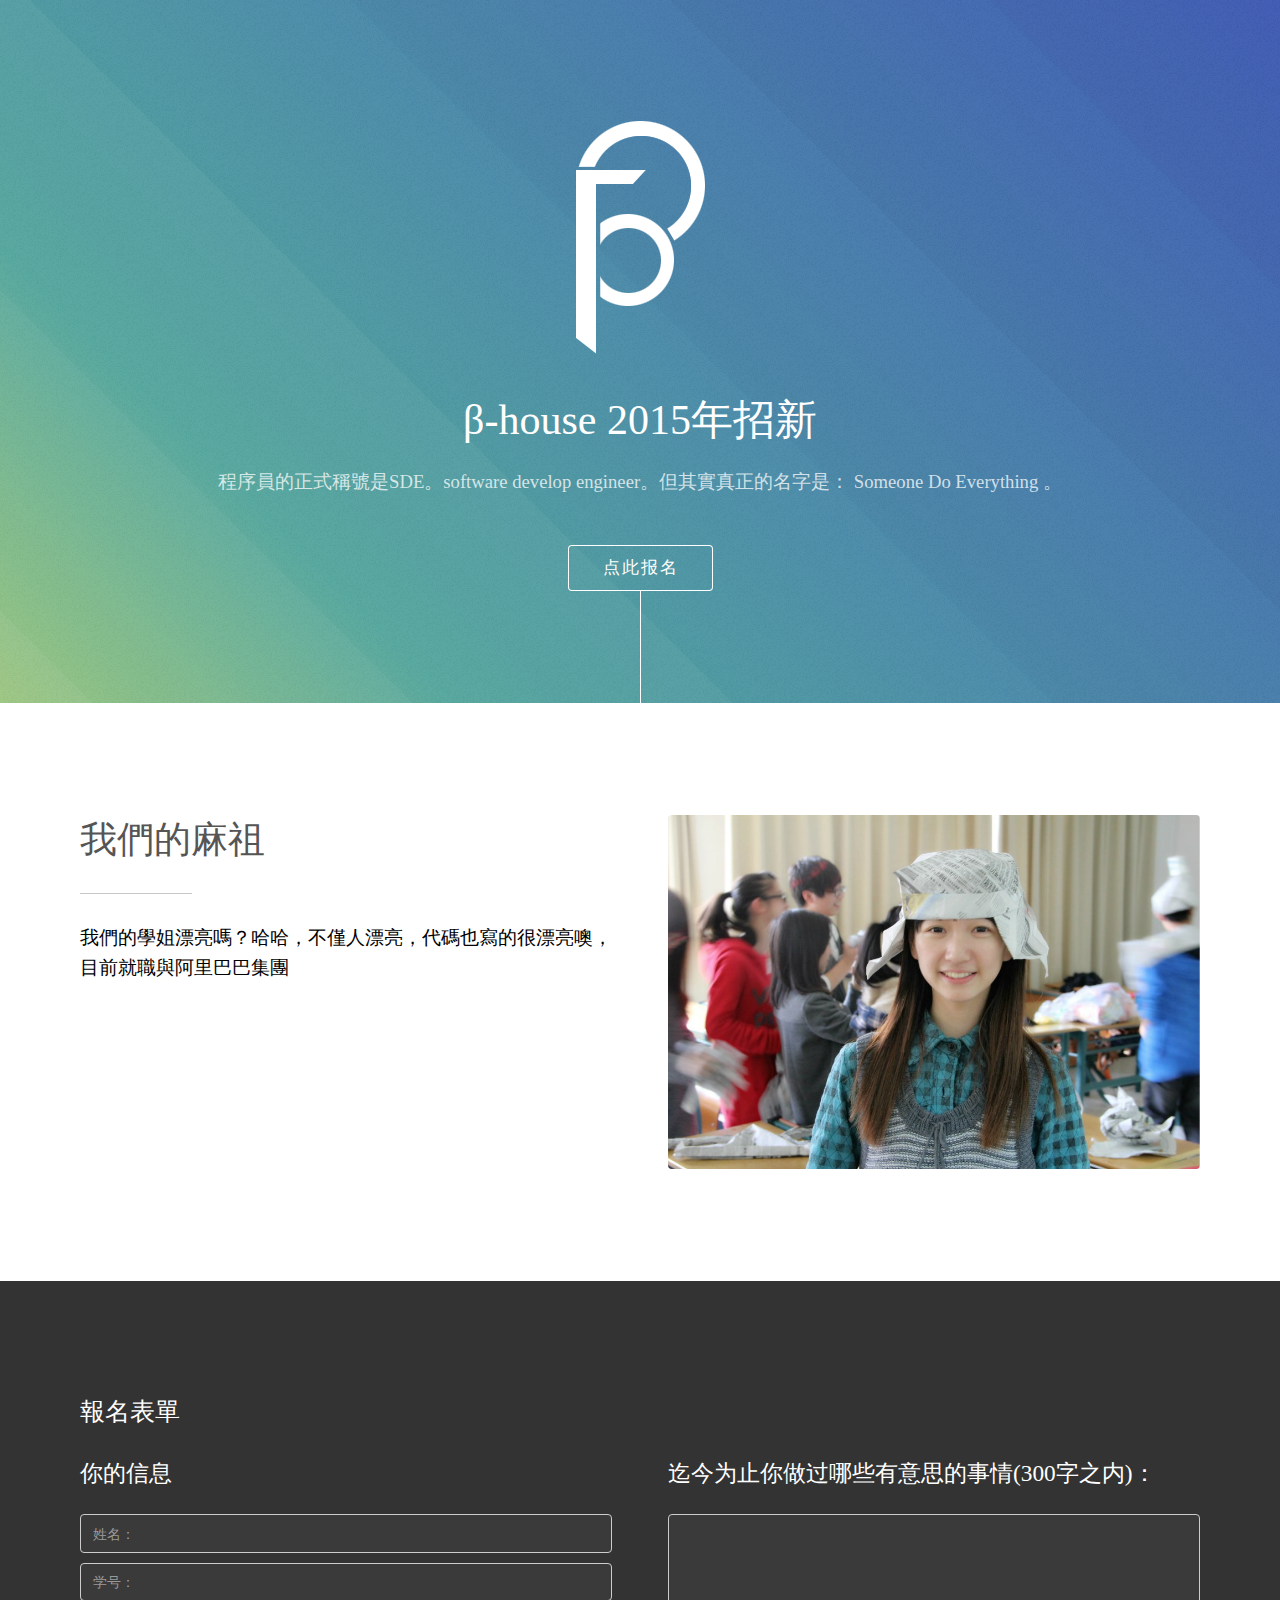
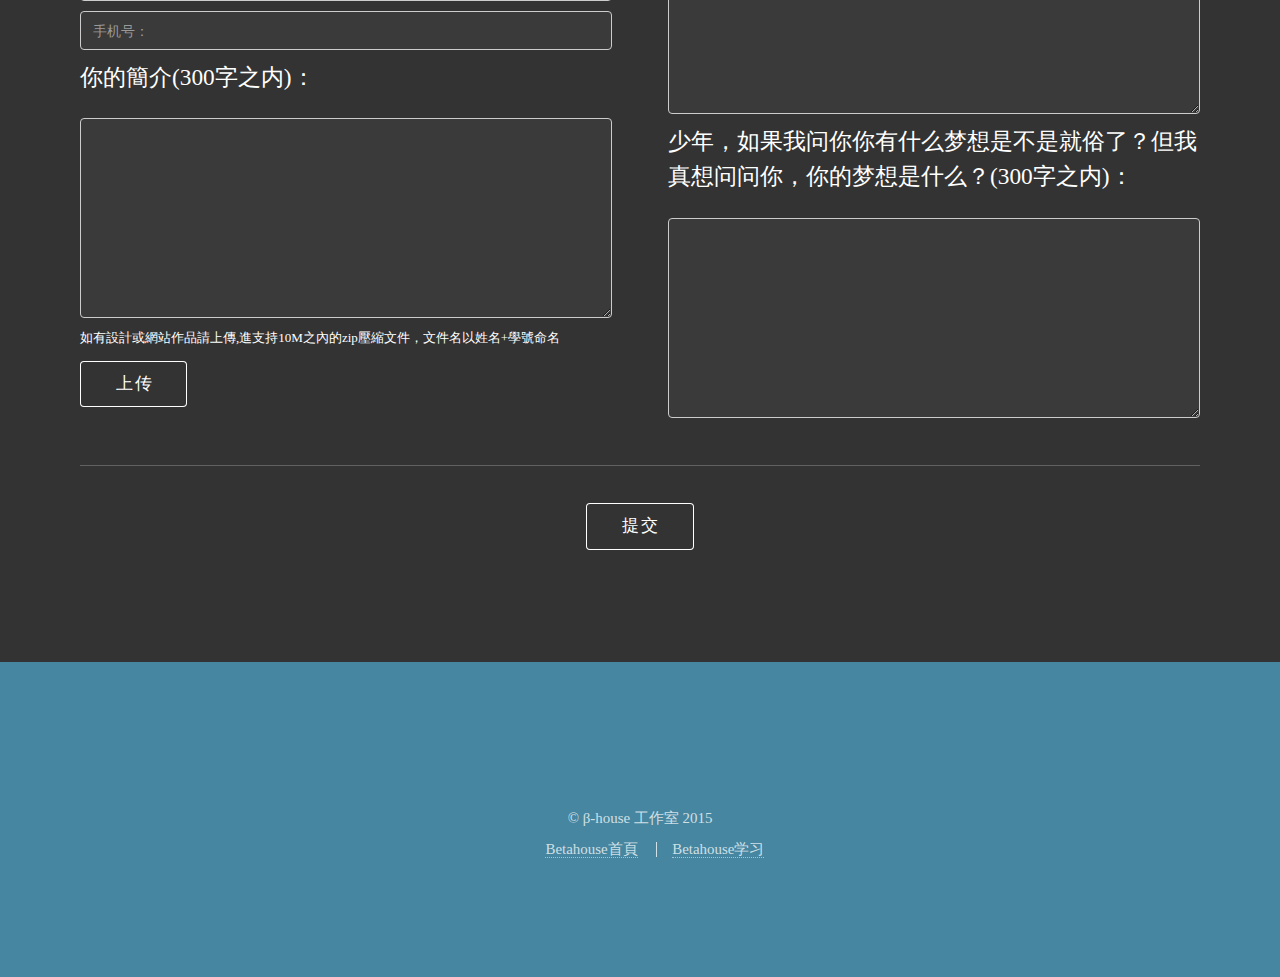
<file: index.html>
<!DOCTYPE HTML>

<html>
	<head>
		<title>β-house工作室2015招新</title>
		<meta http-equiv="content-type" content="text/html; charset=utf-8" />
		<meta name="description" content="" />
		<meta name="keywords" content="" />
		<noscript>
			<link rel="stylesheet" href="css/skel.css" />
			<link rel="stylesheet" href="css/style.css" />
			<link rel="stylesheet" href="css/style-xlarge.css" />
		</noscript>
		<!--[if lte IE 8]><script src="css/ie/html5shiv.js"></script><![endif]-->
		<script src="js/jquery.min.js"></script>
		<script src="js/jquery.scrolly.min.js"></script>
		<script src="js/skel.min.js"></script>
		<script src="js/init.js"></script>
		<script src="js/check.js"></script>
		<style type="text/css">
			.notice{
				margin-left: 97px;
				color: red;
				font-size: 13px;
				display: none;
			}
		</style>
	  <script>
	  	window.onload = function(){
	  		 var theForm = document.getElementById('theForm');
				 // console.log(theForm);
				 var submitBtn = document.getElementById('submit-btn');
				 theForm.onsubmit= function(e){
					 if(!check(this)){
					 	//  有錯誤  不提交表格
					 	 e.preventDefault();
					 }else{
					 	//e.preventDefault();
					 	console.log('hello');
					 }
				 }

				 var pic = document.getElementById('pic');
				 var oImg = pic.getElementsByTagName('span')[0].getElementsByTagName('img')[0];
				 var intro = document.getElementById('intro');
				 var oTitle = intro.getElementsByTagName('header')[0].getElementsByTagName('h2')[0];
				 var oContent = intro.getElementsByTagName('p')[0];
				 var imgs = [
				 						  {imgSrc:'1.jpg',title:'我們的麻祖',content:'我們的學姐漂亮嗎？哈哈，不僅人漂亮，代碼也寫的很漂亮噢，目前就職與阿里巴巴集團'},
				 						  {imgSrc:'2.jpg',title:'我們的學長',content:'一眼望去，照片的里的好多人已經離開工作室，踏上了社會，他們在這裏留下過最美好的記憶。'},
				 						  {imgSrc:'3.jpg',title:'我們的活動',content:'真的笑，笑出聲，在工作室的每一天都是充實並且開心的，因爲和一羣有趣的人共事，本身就是一件可遇不可求的事情'},
				 						  {imgSrc:'4.jpg',title:'我們的大帝',content:'大帝外號的由來，當然是他的鼎鼎大名——李毅，大帝愛好攝影，文藝青年，曾就職網易，目前正在百度做一只程序員。'},
				 						  {imgSrc:'5.jpg',title:'我們的理想',content:'曾經年少，我們自命不凡，世界的規則都得由我們來敘寫，而如今，可謂十年飲冰，難涼熱血，只是，我們更加認定，只有改變好自己，才能改良這個世界。'},
				 						  {imgSrc:'6.jpg',title:'我們的力哥',content:'力哥是工作室元老級的人物，beta正是從他們手上開始奠基，慢慢發展，才有了我們現在這樣的一個自由，開放的互聯網愛好者的家'},
				 						  {imgSrc:'7.jpg',title:'我們的老高',content:'記得也是在參加beta招新的時候，老高說過一句話：搞互联网的人为什么会被觉得苦逼，因为他们是开拓者，革新者，开拓者永远是辛苦的，然而，他們也幸運的走在了時代最前沿的道路上。'},
				 						  {imgSrc:'8.jpg',title:'我們的夏大大',content:'夏大大有一個很好聽的名字，夏之韻，不知爲何要叫大大，大大很熱心，每週至少都會來和你聊一次天，有時候是微信，有時候是短信。是的，騷年，你又要交週報了。哈哈，夏大大辛苦了。'},
				 						  {imgSrc:'9.jpg',title:'我們的永鑫大人',content:'工作室有一本書《黑客與畫家》，正是這本書里，我一句話真實的寫照了我們的永鑫:讨人喜欢也是一项需要花费大量时间专心研究才能掌握的技能，并非不能拥有，而是对于IT男来说有别的技能更有意义。'},
				 						  {imgSrc:'10.jpg',title:'我們的陳茜',content:'很樂觀的一個人，整一天的狀態總是嘻嘻哈哈，共事很好玩，總有趣的事情發生，是個很靠譜設計師。哈哈。'},
				 						  {imgSrc:'11.jpg',title:'我們的面試',content:'時間真快，曾經坐在電腦前，參加終極面試的我，現在工作室的一年收穫了很多，那時和我分到一組的阿苗童鞋也向朝着理想進了一大步。'},
				 						  {imgSrc:'12.jpg',title:'我們的阿苗',content:'工作室最近的一個好消息就是，我們的苗苗也通過了阿里巴巴的面試，去年暑假一起在工作室打地鋪的日子，現在想來甚是有趣。'},
				 						  {imgSrc:'13.jpg',title:'我們的杰哥',content:'堅信php是世界上最好的語言的一個有故事的男人，對工作室的成員極爲熱心，工作之餘專程來學校給我們講解php課程。遊戲愛好者，哈哈。'},
				 						  {imgSrc:'14.jpg',title:'我們的小灰灰和大三空降的许骏宇',content:'小灰灰的人生哲理繼承了unix的設計哲學，很簡潔，很深刻，開心就好。  我们也许无法改变别人的风格  但自己的风格不应因别人的风格而变得面目全非，不是嗎？單線程就一定比多線程不如嗎？不見得的'},
				 						  {imgSrc:'15.jpg',title:'我們的betahouse',content:'這張照片大概的工作室成員最齊全的一張了，從工作室創立初，已經有四屆的學長學姐，在這這個大家庭里，一起合作，一起學習，爲更大的成長積蓄着青春能量。And now it\'s your turn.'}
				 					  ];
				 var timer = null;
				 var i = 0;
				 var  aplTimer = null;
				 var iSpeed = 50;
				 oImg.src = 'images/'+imgs[i].imgSrc;
			 	 oTitle.textContent = imgs[i].title;
			 	 oContent.textContent = imgs[i].content;
			 	 i++;
				 timer = setInterval(function(){
				 	// console.log(i);
			 		oImg.src = 'images/'+imgs[i].imgSrc;
			 		oTitle.textContent = imgs[i].title;
			 		oContent.textContent = imgs[i].content;

			 		aplTimer = setInterval(function(){
			 			oImg.style.opacity = (iSpeed++)/100;
					 		if(iSpeed >= 100){
					 			clearInterval(aplTimer);
					 			iSpeed = 50;
					 			++i;
						 		if(i >= imgs.length){
						 			i = 0;
						 		}
					 		}
			 		},30);

				 },10000);
	  	}
	  </script>
		<!--[if lte IE 9]><link rel="stylesheet" href="css/ie/v9.css" /><![endif]-->
		<!--[if lte IE 8]><link rel="stylesheet" href="css/ie/v8.css" /><![endif]-->
	</head>
	<body>

		<!-- Header -->
			<section id="header">
				<div class="inner">
					<span class="icon major"><img src="images/123.png"></span>
					<h1> <strong>β-house 2015年招新</strong><br />
					</h1>
					<p>程序員的正式稱號是SDE。software develop engineer。但其實真正的名字是： Someone Do Everything 。</p>
					<ul class="actions">
						<li><a href="#two" class="button scrolly">点此报名</a></li>
					</ul>
				</div>
			</section>

		<!-- One -->
			<section id="one" class="main style1">
				<div class="container">
					<div class="row 150%">
						<div id="intro" class="6u 12u$(medium)">
							<header class="major">
								<h2></h2>
							</header>
							<p>

							</p>

						</div>
						<div id="pic" class="6u$ 12u$(medium) important(medium)">
							<span class="image fit">
								<img src="" alt="">
							</span>
						</div>
						<!-- <audio id="audio" controls="controls" loop="loop">
							<source src="audio/我们.mp3" type="audio/mpeg">
							你的瀏覽器不支持audio,請下載新版本的瀏覽器,讓我攜手努力早日進入高速瀏覽器時代。
						</audio> -->
						<!-- <div id="lyc">

						</div> -->
					</div>
				</div>
			</section>

		<!-- Two -->
			<section id="two" class="main style2">
				<form id="theForm" method="post" action="submit.php" enctype="multipart/form-data">
				<div class="container">
					<h3 style="">報名表單</h3>
					<div class="row 150%">
							<div class="6u 12u$(medium)">
								<h4>你的信息</h4>
								<div class="form-group">
									<input type="text" name="name" class="form-control" placeholder="姓名：" required >
									<span class="notice" ><span>姓名请输入2到4个汉字</span></span>

								</div>
								<div class="form-group">
									<input type="text" name="number" class="form-control" placeholder="学号：" required  >
									<span class="notice">请输入正确的学号</span>
								</div>
								<div class="form-group">
									<input type="text" name="phone" class="form-control" placeholder="手机号：" required  >
									<span class="notice">请输入正确的手机号或短号</span>
								</div>
								<div class="form-group">
									<h4>你的簡介(300字之内)：</h4>
									<textarea type="text" name="intro" class="form-control" style="height:200px"  required></textarea>
									<span class="notice">请填写个人简介且不超过300个字符</span>
								</div>
								<div class='form-group'>
									<h6>
										如有設計或網站作品請上傳,進支持10M之內的zip壓縮文件，文件名以姓名+學號命名
									</h6>							
									<input id='upload' type="file" name="work" style="display:none">
									<button id="upload-btn">上传</button>
									<div id="filename"></div>
								</div>

							</div>
							<div class="6u$ 12u$(medium)">
								<div class="form-group">
									<h4>迄今为止你做过哪些有意思的事情(300字之内)：</h4>
									<textarea type="text" class="form-control" style="height:200px" name="ques1"  required></textarea>
									<span class="notice">请填写题目一且不超过300个字符</span>
								</div>
								<div class="form-group">
									<h4>少年，如果我问你你有什么梦想是不是就俗了？但我真想问问你，你的梦想是什么？(300字之内)：</h4>
									<textarea type="text" class="form-control" style="height:200px" name="ques2"  required></textarea>
									<span class="notice">请填写题目二且不超过300个字符</span>
								</div>
							</div>

					</div>

					<hr>
					<div style="text-align:center;margin-top:20px;">
						<button id="submit-btn" type="submit">提交</button>
					</div>
				</div>
				</form>

			</section>
		<!-- Footer -->
			<section id="footer">

				<ul class="copyright">
					<li>&copy;    β-house  工作室  2015</li>
					<br>
					<li style="border-left:none"><a href="http://betahouse.us" target="_blank">Betahouse首頁</a></li>
					<li> <a href="http://study.betahouse.us" target="_blank">Betahouse学习</a></li>
				</ul>
			</section>
	</body>
</html>
</file>
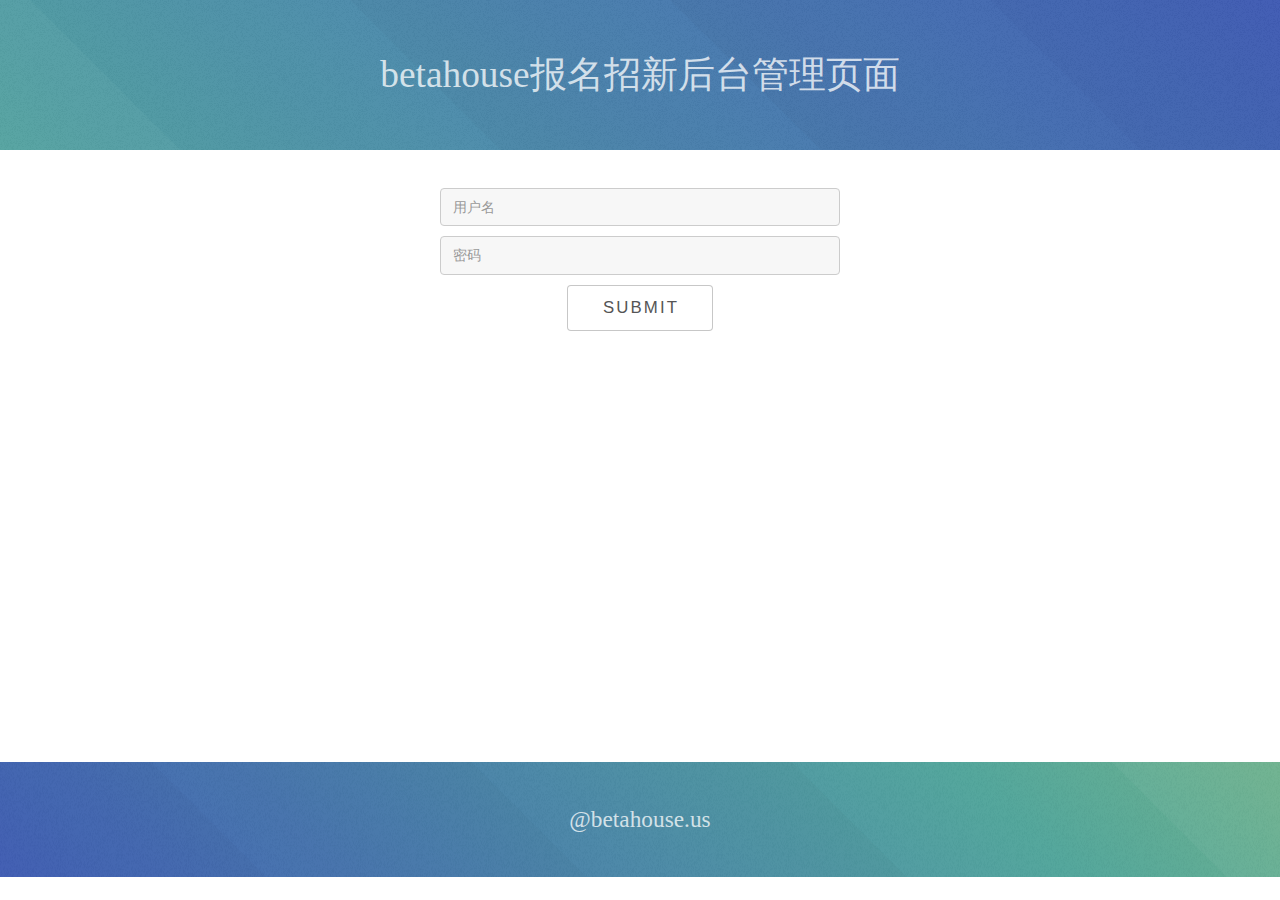
<file: admin/index.html>
<!DOCTYPE HTML>

<html>
	<head>
		<title>β-house工作室2015招新</title>
		<meta http-equiv="content-type" content="text/html; charset=utf-8" />
		<meta name="description" content="" />
		<meta name="keywords" content="" />
		<noscript>
			<link rel="stylesheet" href="css/skel.css" />
			<link rel="stylesheet" href="css/style.css" />
			<link rel="stylesheet" href="css/style-xlarge.css" />
		</noscript>
		<!--[if lte IE 8]><script src="css/ie/html5shiv.js"></script><![endif]-->
		<script src="../js/jquery.min.js"></script>
		<script src="../js/jquery.scrolly.min.js"></script>
		<script src="../js/skel.min.js"></script>
		<script src="../js/init.js"></script>
		<script src="../js/check.js"></script>
		<style type="text/css">
			#header{
				padding: 50px 0;
			}
			#footer{
				padding: 40px 0;
				position: fixed;
				bottom: 0;
				z-index: 10000;
				width: 100%;
			}
			#formdiv{
				max-width: 400px;
				margin: 0 auto;
			}
		</style>
	</head>
	<body>
		<h2 id="header" class="align-center">betahouse报名招新后台管理页面</h2>

		<form action="./select.php" method="post">
			<div id="formdiv">
				<div class="form-group">
					<input class="form-control" name="username" type="text" placeholder="用户名">
				</div>
				<div class="form-group">

					<input class="form-control" name="password" type="password" placeholder="密码">
				</div>			
				<div class="align-center">
					<input type="submit">
				</div>
			</div>
		</form>
		<h4 id="footer">@betahouse.us</h4>
	</body>
</html>
</file>
<file: css/style-xlarge.css>
/*
	Photon by HTML5 UP
	html5up.net | @n33co
	Free for personal and commercial use under the CCA 3.0 license (html5up.net/license)
*/

/* Basic */

	body, input, select, textarea {
		font-size: 14pt;
	}

/* Header */

	#header {
		padding: 6em 0 6em 0;
	}
</file>
<file: css/ie/v9.css>
/*
	Photon by HTML5 UP
	html5up.net | @n33co
	Free for personal and commercial use under the CCA 3.0 license (html5up.net/license)
*/

/* Header */

	#header {
		background-image: none;
		filter: progid:DXImageTransform.Microsoft.Gradient(startColorStr="#4fa49a", endColorStr="#4361c2", GradientType=1);
		position: relative;
	}

		#header:before {
			background-image: url("../images/overlay2.png"), url("../images/overlay3.svg");
			background-position: top left,							center center;
			background-size: auto,								cover;
			content: '';
			height: 100%;
			left: 0;
			position: absolute;
			top: 0;
			width: 100%;
		}

		#header > * {
			position: relative;
			z-index: 1;
		}

/* Footer */

	#footer {
		background-image: none;
		filter: progid:DXImageTransform.Microsoft.Gradient(startColorStr="#4361c2", endColorStr="#4fa49a", GradientType=1);
		position: relative;
	}

		#footer:before {
			background-image: url("../images/overlay2.png"), url("../images/overlay4.svg");
			background-position: top left,							center center;
			background-size: auto,								cover;
			content: '';
			height: 100%;
			left: 0;
			position: absolute;
			top: 0;
			width: 100%;
		}

		#footer > * {
			position: relative;
			z-index: 1;
		}
</file>
<file: css/ie/v8.css>
/*
	Photon by HTML5 UP
	html5up.net | @n33co
	Free for personal and commercial use under the CCA 3.0 license (html5up.net/license)
*/

/* Basic */

	hr {
		border-bottom: solid 1px #ccc;
	}

	blockquote {
		border-left: solid 4px #ccc;
	}

	code {
		border: solid 1px #ccc;
	}

/* Section/Article */

	header.major:after {
		background: #ccc;
	}

/* Form */

	input[type="text"],
	input[type="password"],
	input[type="email"],
	select,
	textarea {
		-ms-behavior: url("css/ie/PIE.htc");
		border: solid 1px #ccc;
		position: relative;
	}

/* List */

	ul.alt li {
		border-top: solid 1px #ccc;
	}

	ul.major-icons li .icon {
		-ms-behavior: url("css/ie/PIE.htc");
		border: solid 1px #ccc;
		position: relative;
	}

/* Table */

	table thead {
		border-bottom: solid 1px #ccc;
	}

	table tfoot {
		border-top: solid 1px #ccc;
	}

	table.alt tbody tr td {
		border: solid 1px #ccc;
		border-left-width: 0;
		border-top-width: 0;
	}

/* Button */

	input[type="submit"],
	input[type="reset"],
	input[type="button"],
	button,
	.button {
		-ms-behavior: url("css/ie/PIE.htc");
		border: solid 1px #ccc;
		position: relative;
	}

/* Image */

	.image {
		-ms-behavior: url("css/ie/PIE.htc");
	}

		.image img {
			-ms-behavior: url("css/ie/PIE.htc");
			position: relative;
		}

/* Main */

	.main.style2 {
		background-color: #333;
		color: #ffffff;
		-ms-behavior: url("css/ie/backgroundsize.min.htc");
		background-image: url("../../images/header.jpg");
		background-size: cover;
		position: relative;
	}

		.main.style2 a {
			border-bottom-color: #ffffff;
		}

			.main.style2 a:hover {
				color: #ffffff;
			}

		.main.style2 h1, .main.style2 h2, .main.style2 h3, .main.style2 h4, .main.style2 h5, .main.style2 h6, .main.style2 strong, .main.style2 b {
			color: #ffffff;
		}

		.main.style2 header p {
			color: #ffffff;
		}

		.main.style2 header.major:after {
			background: #ffffff;
		}

		.main.style2 input[type="submit"],
		.main.style2 input[type="reset"],
		.main.style2 input[type="button"],
		.main.style2 button,
		.main.style2 .button {
			border: solid 1px #ffffff !important;
			color: #ffffff !important;
		}

			.main.style2 input[type="submit"]:hover,
			.main.style2 input[type="reset"]:hover,
			.main.style2 input[type="button"]:hover,
			.main.style2 button:hover,
			.main.style2 .button:hover {
				background-color: transparent;
			}

			.main.style2 input[type="submit"]:active,
			.main.style2 input[type="reset"]:active,
			.main.style2 input[type="button"]:active,
			.main.style2 button:active,
			.main.style2 .button:active {
				background-color: transparent;
			}

			.main.style2 input[type="submit"].special,
			.main.style2 input[type="reset"].special,
			.main.style2 input[type="button"].special,
			.main.style2 button.special,
			.main.style2 .button.special {
				background-color: #ffffff;
				border: solid 1px #ffffff !important;
				color: #333 !important;
			}

				.main.style2 input[type="submit"].special:hover,
				.main.style2 input[type="reset"].special:hover,
				.main.style2 input[type="button"].special:hover,
				.main.style2 button.special:hover,
				.main.style2 .button.special:hover {
					background-color: transparent !important;
					color: #ffffff !important;
				}

				.main.style2 input[type="submit"].special:active,
				.main.style2 input[type="reset"].special:active,
				.main.style2 input[type="button"].special:active,
				.main.style2 button.special:active,
				.main.style2 .button.special:active {
					background-color: transparent !important;
				}

		.main.style2 ul.major-icons li .icon {
			border-color: #ffffff;
		}

		.main.style2 .icon.major {
			color: #ffffff;
		}

		.main.style2:before {
			background-image: url("../images/overlay1.png");
			content: '';
			height: 100%;
			left: 0;
			position: absolute;
			top: 0;
			width: 100%;
		}

		.main.style2 > * {
			position: relative;
			z-index: 1;
		}

/* Header */

	#header {
		background-color: #4686a0;
		color: #ffffff;
	}

		#header a {
			border-bottom-color: #ffffff;
		}

			#header a:hover {
				color: #ffffff;
			}

		#header h1, #header h2, #header h3, #header h4, #header h5, #header h6, #header strong, #header b {
			color: #ffffff;
		}

		#header header p {
			color: #ffffff;
		}

		#header header.major:after {
			background: #ffffff;
		}

		#header input[type="submit"],
		#header input[type="reset"],
		#header input[type="button"],
		#header button,
		#header .button {
			border: solid 1px #ffffff !important;
			color: #ffffff !important;
		}

			#header input[type="submit"]:hover,
			#header input[type="reset"]:hover,
			#header input[type="button"]:hover,
			#header button:hover,
			#header .button:hover {
				background-color: transparent;
			}

			#header input[type="submit"]:active,
			#header input[type="reset"]:active,
			#header input[type="button"]:active,
			#header button:active,
			#header .button:active {
				background-color: transparent;
			}

			#header input[type="submit"].special,
			#header input[type="reset"].special,
			#header input[type="button"].special,
			#header button.special,
			#header .button.special {
				background-color: #ffffff;
				border: solid 1px #ffffff !important;
				color: #4686a0 !important;
			}

				#header input[type="submit"].special:hover,
				#header input[type="reset"].special:hover,
				#header input[type="button"].special:hover,
				#header button.special:hover,
				#header .button.special:hover {
					background-color: transparent !important;
					color: #ffffff !important;
				}

				#header input[type="submit"].special:active,
				#header input[type="reset"].special:active,
				#header input[type="button"].special:active,
				#header button.special:active,
				#header .button.special:active {
					background-color: transparent !important;
				}

		#header ul.major-icons li .icon {
			border-color: #ffffff;
		}

		#header .icon.major {
			color: #ffffff;
		}

/* Footer */

	#footer {
		background-color: #4686a0;
		color: #ffffff;
	}

		#footer a {
			border-bottom-color: #ffffff;
		}

			#footer a:hover {
				color: #ffffff;
			}

		#footer h1, #footer h2, #footer h3, #footer h4, #footer h5, #footer h6, #footer strong, #footer b {
			color: #ffffff;
		}

		#footer header p {
			color: #ffffff;
		}

		#footer header.major:after {
			background: #ffffff;
		}

		#footer input[type="submit"],
		#footer input[type="reset"],
		#footer input[type="button"],
		#footer button,
		#footer .button {
			border: solid 1px #ffffff !important;
			color: #ffffff !important;
		}

			#footer input[type="submit"]:hover,
			#footer input[type="reset"]:hover,
			#footer input[type="button"]:hover,
			#footer button:hover,
			#footer .button:hover {
				background-color: transparent;
			}

			#footer input[type="submit"]:active,
			#footer input[type="reset"]:active,
			#footer input[type="button"]:active,
			#footer button:active,
			#footer .button:active {
				background-color: transparent;
			}

			#footer input[type="submit"].special,
			#footer input[type="reset"].special,
			#footer input[type="button"].special,
			#footer button.special,
			#footer .button.special {
				background-color: #ffffff;
				border: solid 1px #ffffff !important;
				color: #4686a0 !important;
			}

				#footer input[type="submit"].special:hover,
				#footer input[type="reset"].special:hover,
				#footer input[type="button"].special:hover,
				#footer button.special:hover,
				#footer .button.special:hover {
					background-color: transparent !important;
					color: #ffffff !important;
				}

				#footer input[type="submit"].special:active,
				#footer input[type="reset"].special:active,
				#footer input[type="button"].special:active,
				#footer button.special:active,
				#footer .button.special:active {
					background-color: transparent !important;
				}

		#footer ul.major-icons li .icon {
			border-color: #ffffff;
		}

		#footer .icon.major {
			color: #ffffff;
		}
</file>
<file: admin/css/style-xlarge.css>
/*
	Photon by HTML5 UP
	html5up.net | @n33co
	Free for personal and commercial use under the CCA 3.0 license (html5up.net/license)
*/

/* Basic */

	body, input, select, textarea {
		font-size: 14pt;
	}

/* Header */

	#header {
		padding: 6em 0 6em 0;
	}
</file>
<file: css/skel.css>
/* Resets (http://meyerweb.com/eric/tools/css/reset/ | v2.0 | 20110126 | License: none (public domain)) */

	html,body,div,span,applet,object,iframe,h1,h2,h3,h4,h5,h6,p,blockquote,pre,a,abbr,acronym,address,big,cite,code,del,dfn,em,img,ins,kbd,q,s,samp,small,strike,strong,sub,sup,tt,var,b,u,i,center,dl,dt,dd,ol,ul,li,fieldset,form,label,legend,table,caption,tbody,tfoot,thead,tr,th,td,article,aside,canvas,details,embed,figure,figcaption,footer,header,hgroup,menu,nav,output,ruby,section,summary,time,mark,audio,video{margin:0;padding:0;border:0;font-size:100%;font:inherit;vertical-align:baseline;}article,aside,details,figcaption,figure,footer,header,hgroup,menu,nav,section{display:block;}body{line-height:1;}ol,ul{list-style:none;}blockquote,q{quotes:none;}blockquote:before,blockquote:after,q:before,q:after{content:'';content:none;}table{border-collapse:collapse;border-spacing:0;}body{-webkit-text-size-adjust:none}

/* Box Model */

	*, *:before, *:after {
		-moz-box-sizing: border-box;
		-webkit-box-sizing: border-box;
		box-sizing: border-box;
	}

/* Container */

	.container {
		margin-left: auto;
		margin-right: auto;

		/* width: (containers) */
		width: 60em;
	}

	/* Modifiers */

		/* 125% */
			.container.\31 25\25 {
				width: 100%;

				/* max-width: (containers * 1.25) */
				max-width: 75em;

				/* min-width: (containers) */
				min-width: 60em;
			}

		/* 75% */
			.container.\37 5\25 {

				/* width: (containers * 0.75) */
				width: 45em;

			}

		/* 50% */
			.container.\35 0\25 {

				/* width: (containers * 0.50) */
				width: 30em;

			}

		/* 25% */
			.container.\32 5\25 {

				/* width: (containers * 0.25) */
				width: 15em;

			}

/* Grid */

	.row {
		border-bottom: solid 1px transparent;
	}

	.row > * {
		float: left;
	}

	.row:after, .row:before {
		content: '';
		display: block;
		clear: both;
		height: 0;
	}

	.row.uniform > * > :first-child {
		margin-top: 0;
	}

	.row.uniform > * > :last-child {
		margin-bottom: 0;
	}

	/* Gutters */

		/* Normal */

			.row > * {
				/* padding: (gutters.horizontal) 0 0 (gutters.vertical) */
				padding: 0 0 0 2em;
			}

			.row {
				/* margin: -(gutters.horizontal) 0 -1px -(gutters.vertical) */
				margin: 0 0 -1px -2em;
			}

			.row.uniform > * {
				/* padding: (gutters.vertical) 0 0 (gutters.vertical) */
				padding: 2em 0 0 2em;
			}

			.row.uniform {
				/* margin: -(gutters.vertical) 0 -1px -(gutters.vertical) */
				margin: -2em 0 -1px -2em;
			}

		/* 200% */

			.row.\32 00\25 > * {
				/* padding: (gutters.horizontal) 0 0 (gutters.vertical) */
				padding: 0 0 0 4em;
			}

			.row.\32 00\25 {
				/* margin: -(gutters.horizontal) 0 -1px -(gutters.vertical) */
				margin: 0 0 -1px -4em;
			}

			.row.uniform.\32 00\25 > * {
				/* padding: (gutters.vertical) 0 0 (gutters.vertical) */
				padding: 4em 0 0 4em;
			}

			.row.uniform.\32 00\25 {
				/* margin: -(gutters.vertical) 0 -1px -(gutters.vertical) */
				margin: -4em 0 -1px -4em;
			}

		/* 150% */

			.row.\31 50\25 > * {
				/* padding: (gutters.horizontal) 0 0 (gutters.vertical) */
				padding: 0 0 0 3em;
			}

			.row.\31 50\25 {
				/* margin: -(gutters.horizontal) 0 -1px -(gutters.vertical) */
				margin: 0 0 -1px -3em;
			}

			.row.uniform.\31 50\25 > * {
				/* padding: (gutters.vertical) 0 0 (gutters.vertical) */
				padding: 3em 0 0 3em;
			}

			.row.uniform.\31 50\25 {
				/* margin: -(gutters.vertical) 0 -1px -(gutters.vertical) */
				margin: -3em 0 -1px -3em;
			}

		/* 50% */

			.row.\35 0\25 > * {
				/* padding: (gutters.horizontal) 0 0 (gutters.vertical) */
				padding: 0 0 0 1em;
			}

			.row.\35 0\25 {
				/* margin: -(gutters.horizontal) 0 -1px -(gutters.vertical) */
				margin: 0 0 -1px -1em;
			}

			.row.uniform.\35 0\25 > * {
				/* padding: (gutters.vertical) 0 0 (gutters.vertical) */
				padding: 1em 0 0 1em;
			}

			.row.uniform.\35 0\25 {
				/* margin: -(gutters.vertical) 0 -1px -(gutters.vertical) */
				margin: -1em 0 -1px -1em;
			}

		/* 25% */

			.row.\32 5\25 > * {
				/* padding: (gutters.horizontal) 0 0 (gutters.vertical) */
				padding: 0 0 0 0.5em;
			}

			.row.\32 5\25 {
				/* margin: -(gutters.horizontal) 0 -1px -(gutters.vertical) */
				margin: 0 0 -1px -0.5em;
			}

			.row.uniform.\32 5\25 > * {
				/* padding: (gutters.vertical) 0 0 (gutters.vertical) */
				padding: 0.5em 0 0 0.5em;
			}

			.row.uniform.\32 5\25 {
				/* margin: -(gutters.vertical) 0 -1px -(gutters.vertical) */
				margin: -0.5em 0 -1px -0.5em;
			}

		/* 0% */

			.row.\30 \25 > * {
				padding: 0;
			}

			.row.\30 \25 {
				margin: 0 0 -1px 0;
			}

	/* Cells */

		.\31 2u, .\31 2u\24 { width: 100%; clear: none; margin-left: 0; }
		.\31 1u, .\31 1u\24 { width: 91.6666666667%; clear: none; margin-left: 0; }
		.\31 0u, .\31 0u\24 { width: 83.3333333333%; clear: none; margin-left: 0; }
		.\39 u, .\39 u\24 { width: 75%; clear: none; margin-left: 0; }
		.\38 u, .\38 u\24 { width: 66.6666666667%; clear: none; margin-left: 0; }
		.\37 u, .\37 u\24 { width: 58.3333333333%; clear: none; margin-left: 0; }
		.\36 u, .\36 u\24 { width: 50%; clear: none; margin-left: 0; }
		.\35 u, .\35 u\24 { width: 41.6666666667%; clear: none; margin-left: 0; }
		.\34 u, .\34 u\24 { width: 33.3333333333%; clear: none; margin-left: 0; }
		.\33 u, .\33 u\24 { width: 25%; clear: none; margin-left: 0; }
		.\32 u, .\32 u\24 { width: 16.6666666667%; clear: none; margin-left: 0; }
		.\31 u, .\31 u\24 { width: 8.3333333333%; clear: none; margin-left: 0; }

		.\31 2u\24 + *,
		.\31 1u\24 + *,
		.\31 0u\24 + *,
		.\39 u\24 + *,
		.\38 u\24 + *,
		.\37 u\24 + *,
		.\36 u\24 + *,
		.\35 u\24 + *,
		.\34 u\24 + *,
		.\33 u\24 + *,
		.\32 u\24 + *,
		.\31 u\24 + * {
			clear: left;
		}

		.\-11u { margin-left: 91.6666666667% }
		.\-10u { margin-left: 83.3333333333% }
		.\-9u { margin-left: 75% }
		.\-8u { margin-left: 66.6666666667% }
		.\-7u { margin-left: 58.3333333333% }
		.\-6u { margin-left: 50% }
		.\-5u { margin-left: 41.6666666667% }
		.\-4u { margin-left: 33.3333333333% }
		.\-3u { margin-left: 25% }
		.\-2u { margin-left: 16.6666666667% }
		.\-1u { margin-left: 8.3333333333% }
</file>
<file: css/style.css>
@import url(font-awesome.min.css);

/*
	Photon by HTML5 UP
	html5up.net | @n33co
	Free for personal and commercial use under the CCA 3.0 license (html5up.net/license)
*/
/* Basic */

	body {
		background: #fff;
		font-family: "微软雅黑"!important
	}

		body.is-loading *, body.is-loading *:before, body.is-loading *:after {
			-moz-animation: none !important;
			-webkit-animation: none !important;
			-o-animation: none !important;
			-ms-animation: none !important;
			animation: none !important;
			-moz-transition: none !important;
			-webkit-transition: none !important;
			-o-transition: none !important;
			-ms-transition: none !important;
			transition: none !important;
		}

	body, input, select, textarea {
		color: #000;
		font-family: "Source Sans Pro", Helvetica, sans-serif;
		font-size: 16pt;
		font-weight: 300;
		line-height: 1.65em;
	}

	a {
		-moz-transition: color 0.2s ease-in-out, border-color 0.2s ease-in-out;
		-webkit-transition: color 0.2s ease-in-out, border-color 0.2s ease-in-out;
		-o-transition: color 0.2s ease-in-out, border-color 0.2s ease-in-out;
		-ms-transition: color 0.2s ease-in-out, border-color 0.2s ease-in-out;
		transition: color 0.2s ease-in-out, border-color 0.2s ease-in-out;
		border-bottom: dotted 1px #666;
		color: inherit;
		text-decoration: none;
	}

		a:hover {
			border-bottom-color: transparent !important;
			color: #6bd4c8;
		}

	strong, b {
		color: #555;
		font-weight: 400;
	}

	em, i {
		font-style: italic;
	}

	p {
		margin: 0 0 2em 0;
	}

	h1, h2, h3, h4, h5, h6 {
		color: #555;
		line-height: 1em;
		margin: 0 0 1em 0;
	}

		h1 a, h2 a, h3 a, h4 a, h5 a, h6 a {
			color: inherit;
			text-decoration: none;
		}

	h1 {
		font-size: 2.25em;
		line-height: 1.35em;
	}

	h2 {
		font-size: 2em;
		line-height: 1.35em;
	}

	h3 {
		font-size: 1.35em;
		line-height: 1.5em;
	}

	h4 {
		font-size: 1.25em;
		line-height: 1.5em;
	}

	h5 {
		font-size: 0.9em;
		line-height: 1.5em;
	}

	h6 {
		font-size: 0.7em;
		line-height: 1.5em;
	}

	sub {
		font-size: 0.8em;
		position: relative;
		top: 0.5em;
	}

	sup {
		font-size: 0.8em;
		position: relative;
		top: -0.5em;
	}

	hr {
		border: 0;
		border-bottom: solid 1px rgba(144, 144, 144, 0.5);
		margin: 2em 0;
	}

		hr.major {
			margin: 3em 0;
		}

	blockquote {
		border-left: solid 4px rgba(144, 144, 144, 0.5);
		font-style: italic;
		margin: 0 0 2em 0;
		padding: 0.5em 0 0.5em 2em;
	}

	code {
		background: rgba(144, 144, 144, 0.075);
		border-radius: 4px;
		border: solid 1px rgba(144, 144, 144, 0.5);
		font-family: "Courier New", monospace;
		font-size: 0.9em;
		margin: 0 0.25em;
		padding: 0.25em 0.65em;
	}

	pre {
		-webkit-overflow-scrolling: touch;
		font-family: "Courier New", monospace;
		font-size: 0.9em;
		margin: 0 0 2em 0;
	}

		pre code {
			display: block;
			line-height: 1.75em;
			padding: 1em 1.5em;
			overflow-x: auto;
		}

	.align-left {
		text-align: left;
	}

	.align-center {
		text-align: center;
	}

	.align-right {
		text-align: right;
	}

/* Section/Article */

	section.special, article.special {
		text-align: center;
	}

	header p {
		color: #999;
		margin: 0 0 1.5em 0;
		position: relative;
	}

	header h2 + p {
		font-size: 1.25em;
		line-height: 1.5em;
		margin-top: -1em;
	}

	header h3 + p {
		font-size: 1.1em;
		line-height: 1.5em;
		margin-top: -0.8em;
	}

	header h4 + p,
	header h5 + p,
	header h6 + p {
		font-size: 0.9em;
		line-height: 1.5em;
		margin-top: -0.6em;
	}

	header.major {
		margin: 0 0 1em 0;
	}

		header.major:after {
			background: rgba(144, 144, 144, 0.5);
			content: '';
			display: inline-block;
			height: 1px;
			margin-top: 1.5em;
			width: 6em;
		}

		header.major h2, header.major h3, header.major h4, header.major h5, header.major h6 {
			margin: 0;
		}

		header.major p {
			margin: 0.7em 0 0 0;
		}

	header.special {
		text-align: center;
	}

/* Form */

	form {
		margin: 0 0 2em 0;
	}

	label {
		color: #555;
		display: block;
		font-size: 0.9em;
		font-weight: 400;
		margin: 0 0 1em 0;
	}

	input[type="text"],
	input[type="password"],
	input[type="email"],
	select,
	textarea {
		-moz-appearance: none;
		-webkit-appearance: none;
		-o-appearance: none;
		-ms-appearance: none;
		appearance: none;
		background: rgba(144, 144, 144, 0.075);
		border-radius: 4px;
		border: none;
		border: solid 1px rgba(144, 144, 144, 0.5);
		color: inherit;
		display: block;
		outline: 0;
		padding: 0 1em;
		text-decoration: none;
		width: 100%;
		  display: block;
  width: 100%;
  height: 34px;
  padding: 6px 12px;
  font-size: 14px;
  line-height: 1.42857143;
  color: #555;
  /*background-color: #fff;*/
  /*background-image: none;*/
  border: 1px solid #ccc;
  border-radius: 4px;
	}

		input[type="text"]:invalid,
		input[type="password"]:invalid,
		input[type="email"]:invalid,
		select:invalid,
		textarea:invalid {
			box-shadow: none;
		}

		input[type="text"]:focus,
		input[type="password"]:focus,
		input[type="email"]:focus,
		select:focus,
		textarea:focus {
			border-color: #6bd4c8;
		}

	.select-wrapper {
		text-decoration: none;
		display: block;
		position: relative;
	}

		.select-wrapper:before {
			-moz-osx-font-smoothing: grayscale;
			-webkit-font-smoothing: antialiased;
			font-family: FontAwesome;
			font-style: normal;
			font-weight: normal;
			text-transform: none !important;
		}

		.select-wrapper:before {
			color: rgba(144, 144, 144, 0.5);
			content: '\f078';
			display: block;
			height: 2.75em;
			line-height: 2.75em;
			pointer-events: none;
			position: absolute;
			right: 0;
			text-align: center;
			top: 0;
			width: 2.75em;
		}

		.select-wrapper select::-ms-expand {
			display: none;
		}

	input[type="text"],
	input[type="password"],
	input[type="email"],
	select {
		height: 2.75em;
	}

	textarea {
		padding: 0.75em 1em;
	}

	input[type="checkbox"],
	input[type="radio"] {
		-moz-appearance: none;
		-webkit-appearance: none;
		-o-appearance: none;
		-ms-appearance: none;
		appearance: none;
		display: block;
		float: left;
		margin-right: -2em;
		opacity: 0;
		width: 1em;
		z-index: -1;
	}

		input[type="checkbox"] + label,
		input[type="radio"] + label {
			text-decoration: none;
			color: #666;
			cursor: pointer;
			display: inline-block;
			font-size: 1em;
			font-weight: 300;
			padding-left: 2.4em;
			padding-right: 0.75em;
			position: relative;
		}

			input[type="checkbox"] + label:before,
			input[type="radio"] + label:before {
				-moz-osx-font-smoothing: grayscale;
				-webkit-font-smoothing: antialiased;
				font-family: FontAwesome;
				font-style: normal;
				font-weight: normal;
				text-transform: none !important;
			}

			input[type="checkbox"] + label:before,
			input[type="radio"] + label:before {
				background: rgba(144, 144, 144, 0.075);
				border-radius: 4px;
				border: solid 1px rgba(144, 144, 144, 0.5);
				content: '';
				display: inline-block;
				height: 1.65em;
				left: 0;
				line-height: 1.58125em;
				position: absolute;
				text-align: center;
				top: 0;
				width: 1.65em;
			}

		input[type="checkbox"]:checked + label:before,
		input[type="radio"]:checked + label:before {
			background: #666666;
			border-color: #666666;
			color: #ffffff;
			content: '\f00c';
		}

		input[type="checkbox"]:focus + label:before,
		input[type="radio"]:focus + label:before {
			border-color: #6bd4c8;
		}

	input[type="checkbox"] + label:before {
		border-radius: 4px;
	}

	input[type="radio"] + label:before {
		border-radius: 100%;
	}

	::-webkit-input-placeholder {
		color: #999 !important;
		opacity: 1.0;
	}

	:-moz-placeholder {
		color: #999 !important;
		opacity: 1.0;
	}

	::-moz-placeholder {
		color: #999 !important;
		opacity: 1.0;
	}

	:-ms-input-placeholder {
		color: #999 !important;
		opacity: 1.0;
	}

	.formerize-placeholder {
		color: #999 !important;
		opacity: 1.0;
	}

/* Box */

	.box {
		border-radius: 4px;
		border: solid 1px rgba(144, 144, 144, 0.5);
		margin-bottom: 2em;
		padding: 1.5em;
	}

		.box > :last-child,
		.box > :last-child > :last-child,
		.box > :last-child > :last-child > :last-child {
			margin-bottom: 0;
		}

		.box.alt {
			border: 0;
			border-radius: 0;
			padding: 0;
		}

/* Icon */

	.icon {
		text-decoration: none;
		border-bottom: none;
		position: relative;
	}

		.icon:before {
			-moz-osx-font-smoothing: grayscale;
			-webkit-font-smoothing: antialiased;
			font-family: FontAwesome;
			font-style: normal;
			font-weight: normal;
			text-transform: none !important;
		}

		.icon > .label {
			display: none;
		}

		.icon.style1:before {
			color: #c3e895;
		}

		.icon.style2:before {
			color: #8addaa;
		}

		.icon.style3:before {
			color: #6bd4c8;
		}

		.icon.style4:before {
			color: #57aed3;
		}

		.icon.style5:before {
			color: #4a87d3;
		}

		.icon.style6:before {
			color: #6b88e6;
		}

		.icon.major {
			text-decoration: none;
			color: #555;
			cursor: default;
			display: inline-block;
			margin: 0 0 1.5em 0;
		}

			.icon.major:before {
				-moz-osx-font-smoothing: grayscale;
				-webkit-font-smoothing: antialiased;
				font-family: FontAwesome;
				font-style: normal;
				font-weight: normal;
				text-transform: none !important;
			}

			.icon.major:before {
				font-size: 4em;
				line-height: 1em;
			}

/* Image */

	.image {
		border-radius: 4px;
		border: 0;
		display: inline-block;
		position: relative;
	}

		.image img {
			border-radius: 4px;
			display: block;
		}

		.image.left {
			float: left;
			padding: 0 1.5em 1em 0;
			top: 0.25em;
		}

		.image.right {
			float: right;
			padding: 0 0 1em 1.5em;
			top: 0.25em;
		}

		.image.left, .image.right {
			max-width: 40%;
		}

			.image.left img, .image.right img {
				width: 100%;
			}

		.image.fit {
			display: block;
			margin: 0 0 2em 0;
			width: 100%;
		}

			.image.fit img {
				width: 100%;
			}

/* List */

	ol {
		list-style: decimal;
		margin: 0 0 2em 0;
		padding-left: 1.25em;
	}

		ol li {
			padding-left: 0.25em;
		}

	ul {
		list-style: disc;
		margin: 0 0 2em 0;
		padding-left: 1em;
	}

		ul li {
			padding-left: 0.5em;
		}

		ul.alt {
			list-style: none;
			padding-left: 0;
		}

			ul.alt li {
				border-top: solid 1px rgba(144, 144, 144, 0.5);
				padding: 0.5em 0;
			}

				ul.alt li:first-child {
					border-top: 0;
					padding-top: 0;
				}

		ul.icons {
			cursor: default;
			list-style: none;
			padding-left: 0;
		}

			ul.icons li {
				display: inline-block;
				padding: 0 1.25em 0 0;
			}

				ul.icons li:last-child {
					padding-right: 0;
				}

				ul.icons li .icon:before {
					font-size: 1.5em;
				}

		ul.major-icons {
			list-style: none;
			padding-left: 0;
		}

			ul.major-icons li {
				display: inline-block;
				padding: 2.5em;
				text-align: center;
			}

				ul.major-icons li .icon {
					-moz-transform: rotate(45deg);
					-webkit-transform: rotate(45deg);
					-o-transform: rotate(45deg);
					-ms-transform: rotate(45deg);
					transform: rotate(45deg);
					border-radius: 4px;
					border: solid 1px rgba(144, 144, 144, 0.5);
					display: inline-block;
					height: 8em;
					line-height: 8em;
					margin: 0;
					text-align: center;
					width: 8em;
				}

					ul.major-icons li .icon:before {
						-moz-transform: rotate(-45deg);
						-webkit-transform: rotate(-45deg);
						-o-transform: rotate(-45deg);
						-ms-transform: rotate(-45deg);
						transform: rotate(-45deg);
						display: inline-block;
						line-height: inherit;
					}

		ul.actions {
			cursor: default;
			list-style: none;
			padding-left: 0;
		}

			ul.actions li {
				display: inline-block;
				padding: 0 1em 0 0;
				vertical-align: middle;
			}

				ul.actions li:last-child {
					padding-right: 0;
				}

			ul.actions.small li {
				padding: 0 0.5em 0 0;
			}

			ul.actions.vertical li {
				display: block;
				padding: 1em 0 0 0;
			}

				ul.actions.vertical li:first-child {
					padding-top: 0;
				}

				ul.actions.vertical li > * {
					margin-bottom: 0;
				}

			ul.actions.vertical.small li {
				padding: 0.5em 0 0 0;
			}

				ul.actions.vertical.small li:first-child {
					padding-top: 0;
				}

			ul.actions.uniform li > * {
				min-width: 12em;
			}

			ul.actions.fit {
				display: table;
				margin-left: -1em;
				padding: 0;
				table-layout: fixed;
				width: calc(100% + 1em);
			}

				ul.actions.fit li {
					display: table-cell;
					padding: 0 0 0 1em;
				}

					ul.actions.fit li > * {
						margin-bottom: 0;
					}

				ul.actions.fit.small {
					margin-left: -0.5em;
					width: calc(100% + 0.5em);
				}

					ul.actions.fit.small li {
						padding: 0 0 0 0.5em;
					}

	dl {
		margin: 0 0 2em 0;
	}

/* Table */

	.table-wrapper {
		-webkit-overflow-scrolling: touch;
		overflow-x: auto;
	}

	table {
		margin: 0 0 2em 0;
		width: 100%;
	}

		table tbody tr {
			border-left: 0;
			border-right: 0;
		}

			table tbody tr:nth-child(2n + 1) {
				background-color: rgba(144, 144, 144, 0.075);
			}

		table td {
			padding: 0.75em 0.75em;
		}

		table th {
			color: #555;
			font-size: 0.9em;
			font-weight: 400;
			padding: 0 0.75em 0.75em 0.75em;
			text-align: left;
		}

		table thead {
			border-bottom: solid 1px rgba(144, 144, 144, 0.5);
		}

		table tfoot {
			border-top: solid 1px rgba(144, 144, 144, 0.5);
		}

		table.alt {
			border-collapse: separate;
		}

			table.alt tbody tr td {
				border: solid 1px rgba(144, 144, 144, 0.5);
				border-left-width: 0;
				border-top-width: 0;
			}

				table.alt tbody tr td:first-child {
					border-left-width: 1px;
				}

			table.alt tbody tr:first-child td {
				border-top-width: 1px;
			}

			table.alt thead {
				border-bottom: 0;
			}

			table.alt tfoot {
				border-top: 0;
			}

/* Button */

	input[type="submit"],
	input[type="reset"],
	input[type="button"],
	button,
	.button {
		-moz-appearance: none;
		-webkit-appearance: none;
		-o-appearance: none;
		-ms-appearance: none;
		appearance: none;
		-moz-transition: background-color 0.2s ease-in-out, color 0.2s ease-in-out;
		-webkit-transition: background-color 0.2s ease-in-out, color 0.2s ease-in-out;
		-o-transition: background-color 0.2s ease-in-out, color 0.2s ease-in-out;
		-ms-transition: background-color 0.2s ease-in-out, color 0.2s ease-in-out;
		transition: background-color 0.2s ease-in-out, color 0.2s ease-in-out;
		background-color: transparent;
		border-radius: 4px;
		border: 0;
		box-shadow: inset 0 0 0 1px rgba(144, 144, 144, 0.5);
		color: #555 !important;
		cursor: pointer;
		display: inline-block;
		font-size: 0.9em;
		font-weight: 400;
		height: 2.75em;
		letter-spacing: 0.125em;
		line-height: 2.75em;
		padding: 0 2em;
		text-align: center;
		text-decoration: none;
		text-indent: 0.125em;
		text-transform: uppercase;
		white-space: nowrap;
	}

		input[type="submit"]:hover,
		input[type="reset"]:hover,
		input[type="button"]:hover,
		button:hover,
		.button:hover {
			background-color: rgba(144, 144, 144, 0.075);
		}

		input[type="submit"]:active,
		input[type="reset"]:active,
		input[type="button"]:active,
		button:active,
		.button:active {
			background-color: rgba(144, 144, 144, 0.2);
		}

		input[type="submit"].icon,
		input[type="reset"].icon,
		input[type="button"].icon,
		button.icon,
		.button.icon {
			padding-left: 1.35em;
		}

			input[type="submit"].icon:before,
			input[type="reset"].icon:before,
			input[type="button"].icon:before,
			button.icon:before,
			.button.icon:before {
				margin-right: 0.5em;
			}

		input[type="submit"].fit,
		input[type="reset"].fit,
		input[type="button"].fit,
		button.fit,
		.button.fit {
			display: block;
			margin: 0 0 1em 0;
			width: 100%;
		}

		input[type="submit"].small,
		input[type="reset"].small,
		input[type="button"].small,
		button.small,
		.button.small {
			font-size: 0.7em;
		}

		input[type="submit"].big,
		input[type="reset"].big,
		input[type="button"].big,
		button.big,
		.button.big {
			font-size: 1.25em;
		}

		input[type="submit"].special,
		input[type="reset"].special,
		input[type="button"].special,
		button.special,
		.button.special {
			background-color: #555;
			box-shadow: none !important;
			color: #fff !important;
		}

			input[type="submit"].special:hover,
			input[type="reset"].special:hover,
			input[type="button"].special:hover,
			button.special:hover,
			.button.special:hover {
				background-color: #626262;
			}

			input[type="submit"].special:active,
			input[type="reset"].special:active,
			input[type="button"].special:active,
			button.special:active,
			.button.special:active {
				background-color: #484848;
			}

		input[type="submit"].disabled, input[type="submit"]:disabled,
		input[type="reset"].disabled,
		input[type="reset"]:disabled,
		input[type="button"].disabled,
		input[type="button"]:disabled,
		button.disabled,
		button:disabled,
		.button.disabled,
		.button:disabled {
			cursor: default;
			opacity: 0.25;
		}

/* Main */

	.main {
		padding: 6em 0 4em 0;
	}

		.main.style1 {
			background: #fff;
		}

		.main.style2 {
			background-color: #333;
			color: rgba(255, 255, 255, 0.75);
			background-attachment: fixed,							fixed;
			background-image: url("images/overlay2.png"), url("images/overlay4.svg"), linear-gradient(45deg, #4361c2, #4fa49a 50%, #9dc66b 95%);
			background-size: auto,cover;
		}

			.main.style2 a {
				border-bottom-color: rgba(255, 255, 255, 0.5);
			}

				.main.style2 a:hover {
					color: #ffffff;
				}

			.main.style2 h1, .main.style2 h2, .main.style2 h3, .main.style2 h4, .main.style2 h5, .main.style2 h6, .main.style2 strong, .main.style2 b {
				color: #ffffff;
			}

			.main.style2 header p {
				color: #ffffff;
			}

			.main.style2 header.major:after {
				background: #ffffff;
			}

			.main.style2 input[type="submit"],
			.main.style2 input[type="reset"],
			.main.style2 input[type="button"],
			.main.style2 button,
			.main.style2 .button {
				box-shadow: inset 0 0 0 1px #ffffff;
				color: #ffffff !important;
			}

				.main.style2 input[type="submit"]:hover,
				.main.style2 input[type="reset"]:hover,
				.main.style2 input[type="button"]:hover,
				.main.style2 button:hover,
				.main.style2 .button:hover {
					background-color: rgba(255, 255, 255, 0.125);
				}

				.main.style2 input[type="submit"]:active,
				.main.style2 input[type="reset"]:active,
				.main.style2 input[type="button"]:active,
				.main.style2 button:active,
				.main.style2 .button:active {
					background-color: rgba(255, 255, 255, 0.25);
				}

				.main.style2 input[type="submit"].special,
				.main.style2 input[type="reset"].special,
				.main.style2 input[type="button"].special,
				.main.style2 button.special,
				.main.style2 .button.special {
					background-color: #ffffff;
					box-shadow: inset 0 0 0 1px #ffffff !important;
					color: #333 !important;
				}

					.main.style2 input[type="submit"].special:hover,
					.main.style2 input[type="reset"].special:hover,
					.main.style2 input[type="button"].special:hover,
					.main.style2 button.special:hover,
					.main.style2 .button.special:hover {
						background-color: rgba(255, 255, 255, 0.125) !important;
						color: #ffffff !important;
					}

					.main.style2 input[type="submit"].special:active,
					.main.style2 input[type="reset"].special:active,
					.main.style2 input[type="button"].special:active,
					.main.style2 button.special:active,
					.main.style2 .button.special:active {
						background-color: rgba(255, 255, 255, 0.25) !important;
					}

			.main.style2 ul.major-icons li .icon {
				border-color: #ffffff;
			}

			.main.style2 .icon.major {
				color: #ffffff;
			}

/* Header */

	#header {
		padding: 9em 0 9em 0;
		background-color: #4686a0;
		color: rgba(255, 255, 255, 0.75);
		background-attachment: fixed,							fixed,							fixed;
		background-image: url("images/overlay2.png"), url("images/overlay3.svg"), linear-gradient(45deg, #9dc66b 5%, #4fa49a 30%, #4361c2);
		background-position: top left,						center center,					center center;
		background-size: auto,							cover,							cover;
		overflow: hidden;
		position: relative;
		text-align: center;
	}

		#header a {
			border-bottom-color: rgba(255, 255, 255, 0.5);
		}

			#header a:hover {
				color: #ffffff;
			}

		#header h1, #header h2, #header h3, #header h4, #header h5, #header h6, #header strong, #header b {
			color: #ffffff;
		}

		#header header p {
			color: #ffffff;
		}

		#header header.major:after {
			background: #ffffff;
		}

		#header input[type="submit"],
		#header input[type="reset"],
		#header input[type="button"],
		#header button,
		#header .button {
			box-shadow: inset 0 0 0 1px #ffffff;
			color: #ffffff !important;
		}

			#header input[type="submit"]:hover,
			#header input[type="reset"]:hover,
			#header input[type="button"]:hover,
			#header button:hover,
			#header .button:hover {
				background-color: rgba(255, 255, 255, 0.125);
			}

			#header input[type="submit"]:active,
			#header input[type="reset"]:active,
			#header input[type="button"]:active,
			#header button:active,
			#header .button:active {
				background-color: rgba(255, 255, 255, 0.25);
			}

			#header input[type="submit"].special,
			#header input[type="reset"].special,
			#header input[type="button"].special,
			#header button.special,
			#header .button.special {
				background-color: #ffffff;
				box-shadow: inset 0 0 0 1px #ffffff !important;
				color: #4686a0 !important;
			}

				#header input[type="submit"].special:hover,
				#header input[type="reset"].special:hover,
				#header input[type="button"].special:hover,
				#header button.special:hover,
				#header .button.special:hover {
					background-color: rgba(255, 255, 255, 0.125) !important;
					color: #ffffff !important;
				}

				#header input[type="submit"].special:active,
				#header input[type="reset"].special:active,
				#header input[type="button"].special:active,
				#header button.special:active,
				#header .button.special:active {
					background-color: rgba(255, 255, 255, 0.25) !important;
				}

		#header ul.major-icons li .icon {
			border-color: #ffffff;
		}

		#header .icon.major {
			color: #ffffff;
		}

		#header h1 {
			margin: 0;
		}

		#header p {
			margin: 1em 0 0 0;
		}

		#header .actions {
			margin: 2.5em 0 0 0;
			position: relative;
		}

			#header .actions:after {
				background: #ffffff;
				content: '';
				height: 100vh;
				left: 50%;
				position: absolute;
				top: 100%;
				width: 1px;
			}

		#header .inner {
			-moz-transition: -moz-transform 1.5s ease, opacity 2s ease;
			-webkit-transition: -webkit-transform 1.5s ease, opacity 2s ease;
			-o-transition: -o-transform 1.5s ease, opacity 2s ease;
			-ms-transition: -ms-transform 1.5s ease, opacity 2s ease;
			transition: transform 1.5s ease, opacity 2s ease;
			-moz-transition-delay: 0.25s;
			-webkit-transition-delay: 0.25s;
			-o-transition-delay: 0.25s;
			-ms-transition-delay: 0.25s;
			transition-delay: 0.25s;
			-moz-transform: scale(1);
			-webkit-transform: scale(1);
			-o-transform: scale(1);
			-ms-transform: scale(1);
			transform: scale(1);
			opacity: 1;
			position: relative;
			z-index: 1;
		}

			#header .inner .actions {
				-moz-transition: -moz-transform 1.25s ease;
				-webkit-transition: -webkit-transform 1.25s ease;
				-o-transition: -o-transform 1.25s ease;
				-ms-transition: -ms-transform 1.25s ease;
				transition: transform 1.25s ease;
				-moz-transition-delay: 1s;
				-webkit-transition-delay: 1s;
				-o-transition-delay: 1s;
				-ms-transition-delay: 1s;
				transition-delay: 1s;
				-moz-transform: translateY(0);
				-webkit-transform: translateY(0);
				-o-transform: translateY(0);
				-ms-transform: translateY(0);
				transform: translateY(0);
				opacity: 1;
			}

		#header:after {
			transition: -moz-opacity 1s ease;
			transition: -webkit-opacity 1s ease;
			transition: -o-opacity 1s ease;
			transition: -ms-opacity 1s ease;
			transition: opacity 1s ease;
			background-image: linear-gradient(45deg, #4fa49a, #4361c2);
			content: '';
			height: 100%;
			left: 0;
			opacity: 0;
			position: absolute;
			top: 0;
			width: 100%;
		}

	body.is-loading #header .inner {
		-moz-transform: scale(1.05);
		-webkit-transform: scale(1.05);
		-o-transform: scale(1.05);
		-ms-transform: scale(1.05);
		transform: scale(1.05);
		opacity: 0;
	}

		body.is-loading #header .inner .actions {
			-moz-transform: translateY(30em);
			-webkit-transform: translateY(30em);
			-o-transform: translateY(30em);
			-ms-transform: translateY(30em);
			transform: translateY(30em);
			opacity: 0;
		}

	body.is-loading #header:after {
		opacity: 1;
	}

/* Footer */

	#footer {
		padding: 6em 0 6em 0;
		background-color: #4686a0;
		color: rgba(255, 255, 255, 0.75);
		background-attachment: fixed,							fixed,							fixed;
		background-image: url("images/overlay2.png"), url("images/overlay4.svg"), linear-gradient(45deg, #4361c2, #4fa49a 50%, #9dc66b 95%);
		background-position: top left,						center center,					center center;
		background-size: auto,							cover,							cover;
		text-align: center;
	}

		#footer a {
			border-bottom-color: rgba(255, 255, 255, 0.5);
		}

			#footer a:hover {
				color: #ffffff;
			}

		#footer h1, #footer h2, #footer h3, #footer h4, #footer h5, #footer h6, #footer strong, #footer b {
			color: #ffffff;
		}

		#footer header p {
			color: #ffffff;
		}

		#footer header.major:after {
			background: #ffffff;
		}

		#footer input[type="submit"],
		#footer input[type="reset"],
		#footer input[type="button"],
		#footer button,
		#footer .button {
			box-shadow: inset 0 0 0 1px #ffffff;
			color: #ffffff !important;
		}

			#footer input[type="submit"]:hover,
			#footer input[type="reset"]:hover,
			#footer input[type="button"]:hover,
			#footer button:hover,
			#footer .button:hover {
				background-color: rgba(255, 255, 255, 0.125);
			}

			#footer input[type="submit"]:active,
			#footer input[type="reset"]:active,
			#footer input[type="button"]:active,
			#footer button:active,
			#footer .button:active {
				background-color: rgba(255, 255, 255, 0.25);
			}

			#footer input[type="submit"].special,
			#footer input[type="reset"].special,
			#footer input[type="button"].special,
			#footer button.special,
			#footer .button.special {
				background-color: #ffffff;
				box-shadow: inset 0 0 0 1px #ffffff !important;
				color: #4686a0 !important;
			}

				#footer input[type="submit"].special:hover,
				#footer input[type="reset"].special:hover,
				#footer input[type="button"].special:hover,
				#footer button.special:hover,
				#footer .button.special:hover {
					background-color: rgba(255, 255, 255, 0.125) !important;
					color: #ffffff !important;
				}

				#footer input[type="submit"].special:active,
				#footer input[type="reset"].special:active,
				#footer input[type="button"].special:active,
				#footer button.special:active,
				#footer .button.special:active {
					background-color: rgba(255, 255, 255, 0.25) !important;
				}

		#footer ul.major-icons li .icon {
			border-color: #ffffff;
		}

		#footer .icon.major {
			color: #ffffff;
		}

		#footer .icons {
			margin: 0;
		}

		#footer .copyright {
			font-size: 0.8em;
			list-style: none;
			margin: 2em 0 0 0;
			padding: 0;
		}

			#footer .copyright li {
				border-left: solid 1px;
				display: inline-block;
				line-height: 1em;
				margin-left: 1em;
				padding: 0 0 0 1em;
			}

				#footer .copyright li:first-child {
					border-left: 0;
					margin-left: 0;
					padding: 0;
				}

.scrolly{
	width: 145px!important;
}
.form-group{
	margin-bottom: 10px;
}
#yaoqiu li{
	font-size: 13px;
}
#notice span{
	display: none;
}
</file>
<file: admin/css/skel.css>
/* Resets (http://meyerweb.com/eric/tools/css/reset/ | v2.0 | 20110126 | License: none (public domain)) */

	html,body,div,span,applet,object,iframe,h1,h2,h3,h4,h5,h6,p,blockquote,pre,a,abbr,acronym,address,big,cite,code,del,dfn,em,img,ins,kbd,q,s,samp,small,strike,strong,sub,sup,tt,var,b,u,i,center,dl,dt,dd,ol,ul,li,fieldset,form,label,legend,table,caption,tbody,tfoot,thead,tr,th,td,article,aside,canvas,details,embed,figure,figcaption,footer,header,hgroup,menu,nav,output,ruby,section,summary,time,mark,audio,video{margin:0;padding:0;border:0;font-size:100%;font:inherit;vertical-align:baseline;}article,aside,details,figcaption,figure,footer,header,hgroup,menu,nav,section{display:block;}body{line-height:1;}ol,ul{list-style:none;}blockquote,q{quotes:none;}blockquote:before,blockquote:after,q:before,q:after{content:'';content:none;}table{border-collapse:collapse;border-spacing:0;}body{-webkit-text-size-adjust:none}

/* Box Model */

	*, *:before, *:after {
		-moz-box-sizing: border-box;
		-webkit-box-sizing: border-box;
		box-sizing: border-box;
	}

/* Container */

	.container {
		margin-left: auto;
		margin-right: auto;

		/* width: (containers) */
		width: 60em;
	}

	/* Modifiers */

		/* 125% */
			.container.\31 25\25 {
				width: 100%;

				/* max-width: (containers * 1.25) */
				max-width: 75em;

				/* min-width: (containers) */
				min-width: 60em;
			}

		/* 75% */
			.container.\37 5\25 {

				/* width: (containers * 0.75) */
				width: 45em;

			}

		/* 50% */
			.container.\35 0\25 {

				/* width: (containers * 0.50) */
				width: 30em;

			}

		/* 25% */
			.container.\32 5\25 {

				/* width: (containers * 0.25) */
				width: 15em;

			}

/* Grid */

	.row {
		border-bottom: solid 1px transparent;
	}

	.row > * {
		float: left;
	}

	.row:after, .row:before {
		content: '';
		display: block;
		clear: both;
		height: 0;
	}

	.row.uniform > * > :first-child {
		margin-top: 0;
	}

	.row.uniform > * > :last-child {
		margin-bottom: 0;
	}

	/* Gutters */

		/* Normal */

			.row > * {
				/* padding: (gutters.horizontal) 0 0 (gutters.vertical) */
				padding: 0 0 0 2em;
			}

			.row {
				/* margin: -(gutters.horizontal) 0 -1px -(gutters.vertical) */
				margin: 0 0 -1px -2em;
			}

			.row.uniform > * {
				/* padding: (gutters.vertical) 0 0 (gutters.vertical) */
				padding: 2em 0 0 2em;
			}

			.row.uniform {
				/* margin: -(gutters.vertical) 0 -1px -(gutters.vertical) */
				margin: -2em 0 -1px -2em;
			}

		/* 200% */

			.row.\32 00\25 > * {
				/* padding: (gutters.horizontal) 0 0 (gutters.vertical) */
				padding: 0 0 0 4em;
			}

			.row.\32 00\25 {
				/* margin: -(gutters.horizontal) 0 -1px -(gutters.vertical) */
				margin: 0 0 -1px -4em;
			}

			.row.uniform.\32 00\25 > * {
				/* padding: (gutters.vertical) 0 0 (gutters.vertical) */
				padding: 4em 0 0 4em;
			}

			.row.uniform.\32 00\25 {
				/* margin: -(gutters.vertical) 0 -1px -(gutters.vertical) */
				margin: -4em 0 -1px -4em;
			}

		/* 150% */

			.row.\31 50\25 > * {
				/* padding: (gutters.horizontal) 0 0 (gutters.vertical) */
				padding: 0 0 0 3em;
			}

			.row.\31 50\25 {
				/* margin: -(gutters.horizontal) 0 -1px -(gutters.vertical) */
				margin: 0 0 -1px -3em;
			}

			.row.uniform.\31 50\25 > * {
				/* padding: (gutters.vertical) 0 0 (gutters.vertical) */
				padding: 3em 0 0 3em;
			}

			.row.uniform.\31 50\25 {
				/* margin: -(gutters.vertical) 0 -1px -(gutters.vertical) */
				margin: -3em 0 -1px -3em;
			}

		/* 50% */

			.row.\35 0\25 > * {
				/* padding: (gutters.horizontal) 0 0 (gutters.vertical) */
				padding: 0 0 0 1em;
			}

			.row.\35 0\25 {
				/* margin: -(gutters.horizontal) 0 -1px -(gutters.vertical) */
				margin: 0 0 -1px -1em;
			}

			.row.uniform.\35 0\25 > * {
				/* padding: (gutters.vertical) 0 0 (gutters.vertical) */
				padding: 1em 0 0 1em;
			}

			.row.uniform.\35 0\25 {
				/* margin: -(gutters.vertical) 0 -1px -(gutters.vertical) */
				margin: -1em 0 -1px -1em;
			}

		/* 25% */

			.row.\32 5\25 > * {
				/* padding: (gutters.horizontal) 0 0 (gutters.vertical) */
				padding: 0 0 0 0.5em;
			}

			.row.\32 5\25 {
				/* margin: -(gutters.horizontal) 0 -1px -(gutters.vertical) */
				margin: 0 0 -1px -0.5em;
			}

			.row.uniform.\32 5\25 > * {
				/* padding: (gutters.vertical) 0 0 (gutters.vertical) */
				padding: 0.5em 0 0 0.5em;
			}

			.row.uniform.\32 5\25 {
				/* margin: -(gutters.vertical) 0 -1px -(gutters.vertical) */
				margin: -0.5em 0 -1px -0.5em;
			}

		/* 0% */

			.row.\30 \25 > * {
				padding: 0;
			}

			.row.\30 \25 {
				margin: 0 0 -1px 0;
			}

	/* Cells */

		.\31 2u, .\31 2u\24 { width: 100%; clear: none; margin-left: 0; }
		.\31 1u, .\31 1u\24 { width: 91.6666666667%; clear: none; margin-left: 0; }
		.\31 0u, .\31 0u\24 { width: 83.3333333333%; clear: none; margin-left: 0; }
		.\39 u, .\39 u\24 { width: 75%; clear: none; margin-left: 0; }
		.\38 u, .\38 u\24 { width: 66.6666666667%; clear: none; margin-left: 0; }
		.\37 u, .\37 u\24 { width: 58.3333333333%; clear: none; margin-left: 0; }
		.\36 u, .\36 u\24 { width: 50%; clear: none; margin-left: 0; }
		.\35 u, .\35 u\24 { width: 41.6666666667%; clear: none; margin-left: 0; }
		.\34 u, .\34 u\24 { width: 33.3333333333%; clear: none; margin-left: 0; }
		.\33 u, .\33 u\24 { width: 25%; clear: none; margin-left: 0; }
		.\32 u, .\32 u\24 { width: 16.6666666667%; clear: none; margin-left: 0; }
		.\31 u, .\31 u\24 { width: 8.3333333333%; clear: none; margin-left: 0; }

		.\31 2u\24 + *,
		.\31 1u\24 + *,
		.\31 0u\24 + *,
		.\39 u\24 + *,
		.\38 u\24 + *,
		.\37 u\24 + *,
		.\36 u\24 + *,
		.\35 u\24 + *,
		.\34 u\24 + *,
		.\33 u\24 + *,
		.\32 u\24 + *,
		.\31 u\24 + * {
			clear: left;
		}

		.\-11u { margin-left: 91.6666666667% }
		.\-10u { margin-left: 83.3333333333% }
		.\-9u { margin-left: 75% }
		.\-8u { margin-left: 66.6666666667% }
		.\-7u { margin-left: 58.3333333333% }
		.\-6u { margin-left: 50% }
		.\-5u { margin-left: 41.6666666667% }
		.\-4u { margin-left: 33.3333333333% }
		.\-3u { margin-left: 25% }
		.\-2u { margin-left: 16.6666666667% }
		.\-1u { margin-left: 8.3333333333% }
</file>
<file: admin/css/style.css>
@import url(font-awesome.min.css);

/*
	Photon by HTML5 UP
	html5up.net | @n33co
	Free for personal and commercial use under the CCA 3.0 license (html5up.net/license)
*/
/* Basic */

	body {
		background: #fff;
		font-family: "微软雅黑"!important
	}

		body.is-loading *, body.is-loading *:before, body.is-loading *:after {
			-moz-animation: none !important;
			-webkit-animation: none !important;
			-o-animation: none !important;
			-ms-animation: none !important;
			animation: none !important;
			-moz-transition: none !important;
			-webkit-transition: none !important;
			-o-transition: none !important;
			-ms-transition: none !important;
			transition: none !important;
		}

	body, input, select, textarea {
		color: #000;
		font-family: "Source Sans Pro", Helvetica, sans-serif;
		font-size: 16pt;
		font-weight: 300;
		line-height: 1.65em;
	}

	a {
		-moz-transition: color 0.2s ease-in-out, border-color 0.2s ease-in-out;
		-webkit-transition: color 0.2s ease-in-out, border-color 0.2s ease-in-out;
		-o-transition: color 0.2s ease-in-out, border-color 0.2s ease-in-out;
		-ms-transition: color 0.2s ease-in-out, border-color 0.2s ease-in-out;
		transition: color 0.2s ease-in-out, border-color 0.2s ease-in-out;
		border-bottom: dotted 1px #666;
		color: inherit;
		text-decoration: none;
	}

		a:hover {
			border-bottom-color: transparent !important;
			color: #6bd4c8;
		}

	strong, b {
		color: #555;
		font-weight: 400;
	}

	em, i {
		font-style: italic;
	}

	p {
		margin: 0 0 2em 0;
	}

	h1, h2, h3, h4, h5, h6 {
		color: #555;
		line-height: 1em;
		margin: 0 0 1em 0;
	}

		h1 a, h2 a, h3 a, h4 a, h5 a, h6 a {
			color: inherit;
			text-decoration: none;
		}

	h1 {
		font-size: 2.25em;
		line-height: 1.35em;
	}

	h2 {
		font-size: 2em;
		line-height: 1.35em;
	}

	h3 {
		font-size: 1.35em;
		line-height: 1.5em;
	}

	h4 {
		font-size: 1.25em;
		line-height: 1.5em;
	}

	h5 {
		font-size: 0.9em;
		line-height: 1.5em;
	}

	h6 {
		font-size: 0.7em;
		line-height: 1.5em;
	}

	sub {
		font-size: 0.8em;
		position: relative;
		top: 0.5em;
	}

	sup {
		font-size: 0.8em;
		position: relative;
		top: -0.5em;
	}

	hr {
		border: 0;
		border-bottom: solid 1px rgba(144, 144, 144, 0.5);
		margin: 2em 0;
	}

		hr.major {
			margin: 3em 0;
		}

	blockquote {
		border-left: solid 4px rgba(144, 144, 144, 0.5);
		font-style: italic;
		margin: 0 0 2em 0;
		padding: 0.5em 0 0.5em 2em;
	}

	code {
		background: rgba(144, 144, 144, 0.075);
		border-radius: 4px;
		border: solid 1px rgba(144, 144, 144, 0.5);
		font-family: "Courier New", monospace;
		font-size: 0.9em;
		margin: 0 0.25em;
		padding: 0.25em 0.65em;
	}

	pre {
		-webkit-overflow-scrolling: touch;
		font-family: "Courier New", monospace;
		font-size: 0.9em;
		margin: 0 0 2em 0;
	}

		pre code {
			display: block;
			line-height: 1.75em;
			padding: 1em 1.5em;
			overflow-x: auto;
		}

	.align-left {
		text-align: left;
	}

	.align-center {
		text-align: center;
	}

	.align-right {
		text-align: right;
	}

/* Section/Article */

	section.special, article.special {
		text-align: center;
	}

	header p {
		color: #999;
		margin: 0 0 1.5em 0;
		position: relative;
	}

	header h2 + p {
		font-size: 1.25em;
		line-height: 1.5em;
		margin-top: -1em;
	}

	header h3 + p {
		font-size: 1.1em;
		line-height: 1.5em;
		margin-top: -0.8em;
	}

	header h4 + p,
	header h5 + p,
	header h6 + p {
		font-size: 0.9em;
		line-height: 1.5em;
		margin-top: -0.6em;
	}

	header.major {
		margin: 0 0 1em 0;
	}

		header.major:after {
			background: rgba(144, 144, 144, 0.5);
			content: '';
			display: inline-block;
			height: 1px;
			margin-top: 1.5em;
			width: 6em;
		}

		header.major h2, header.major h3, header.major h4, header.major h5, header.major h6 {
			margin: 0;
		}

		header.major p {
			margin: 0.7em 0 0 0;
		}

	header.special {
		text-align: center;
	}

/* Form */

	form {
		margin: 0 0 2em 0;
	}

	label {
		color: #555;
		display: block;
		font-size: 0.9em;
		font-weight: 400;
		margin: 0 0 1em 0;
	}

	input[type="text"],
	input[type="password"],
	input[type="email"],
	select,
	textarea {
		-moz-appearance: none;
		-webkit-appearance: none;
		-o-appearance: none;
		-ms-appearance: none;
		appearance: none;
		background: rgba(144, 144, 144, 0.075);
		border-radius: 4px;
		border: none;
		border: solid 1px rgba(144, 144, 144, 0.5);
		color: inherit;
		display: block;
		outline: 0;
		padding: 0 1em;
		text-decoration: none;
		width: 100%;
		  display: block;
  width: 100%;
  height: 34px;
  padding: 6px 12px;
  font-size: 14px;
  line-height: 1.42857143;
  color: #555;
  /*background-color: #fff;*/
  /*background-image: none;*/
  border: 1px solid #ccc;
  border-radius: 4px;
	}

		input[type="text"]:invalid,
		input[type="password"]:invalid,
		input[type="email"]:invalid,
		select:invalid,
		textarea:invalid {
			box-shadow: none;
		}

		input[type="text"]:focus,
		input[type="password"]:focus,
		input[type="email"]:focus,
		select:focus,
		textarea:focus {
			border-color: #6bd4c8;
		}

	.select-wrapper {
		text-decoration: none;
		display: block;
		position: relative;
	}

		.select-wrapper:before {
			-moz-osx-font-smoothing: grayscale;
			-webkit-font-smoothing: antialiased;
			font-family: FontAwesome;
			font-style: normal;
			font-weight: normal;
			text-transform: none !important;
		}

		.select-wrapper:before {
			color: rgba(144, 144, 144, 0.5);
			content: '\f078';
			display: block;
			height: 2.75em;
			line-height: 2.75em;
			pointer-events: none;
			position: absolute;
			right: 0;
			text-align: center;
			top: 0;
			width: 2.75em;
		}

		.select-wrapper select::-ms-expand {
			display: none;
		}

	input[type="text"],
	input[type="password"],
	input[type="email"],
	select {
		height: 2.75em;
	}

	textarea {
		padding: 0.75em 1em;
	}

	input[type="checkbox"],
	input[type="radio"] {
		-moz-appearance: none;
		-webkit-appearance: none;
		-o-appearance: none;
		-ms-appearance: none;
		appearance: none;
		display: block;
		float: left;
		margin-right: -2em;
		opacity: 0;
		width: 1em;
		z-index: -1;
	}

		input[type="checkbox"] + label,
		input[type="radio"] + label {
			text-decoration: none;
			color: #666;
			cursor: pointer;
			display: inline-block;
			font-size: 1em;
			font-weight: 300;
			padding-left: 2.4em;
			padding-right: 0.75em;
			position: relative;
		}

			input[type="checkbox"] + label:before,
			input[type="radio"] + label:before {
				-moz-osx-font-smoothing: grayscale;
				-webkit-font-smoothing: antialiased;
				font-family: FontAwesome;
				font-style: normal;
				font-weight: normal;
				text-transform: none !important;
			}

			input[type="checkbox"] + label:before,
			input[type="radio"] + label:before {
				background: rgba(144, 144, 144, 0.075);
				border-radius: 4px;
				border: solid 1px rgba(144, 144, 144, 0.5);
				content: '';
				display: inline-block;
				height: 1.65em;
				left: 0;
				line-height: 1.58125em;
				position: absolute;
				text-align: center;
				top: 0;
				width: 1.65em;
			}

		input[type="checkbox"]:checked + label:before,
		input[type="radio"]:checked + label:before {
			background: #666666;
			border-color: #666666;
			color: #ffffff;
			content: '\f00c';
		}

		input[type="checkbox"]:focus + label:before,
		input[type="radio"]:focus + label:before {
			border-color: #6bd4c8;
		}

	input[type="checkbox"] + label:before {
		border-radius: 4px;
	}

	input[type="radio"] + label:before {
		border-radius: 100%;
	}

	::-webkit-input-placeholder {
		color: #999 !important;
		opacity: 1.0;
	}

	:-moz-placeholder {
		color: #999 !important;
		opacity: 1.0;
	}

	::-moz-placeholder {
		color: #999 !important;
		opacity: 1.0;
	}

	:-ms-input-placeholder {
		color: #999 !important;
		opacity: 1.0;
	}

	.formerize-placeholder {
		color: #999 !important;
		opacity: 1.0;
	}

/* Box */

	.box {
		border-radius: 4px;
		border: solid 1px rgba(144, 144, 144, 0.5);
		margin-bottom: 2em;
		padding: 1.5em;
	}

		.box > :last-child,
		.box > :last-child > :last-child,
		.box > :last-child > :last-child > :last-child {
			margin-bottom: 0;
		}

		.box.alt {
			border: 0;
			border-radius: 0;
			padding: 0;
		}

/* Icon */

	.icon {
		text-decoration: none;
		border-bottom: none;
		position: relative;
	}

		.icon:before {
			-moz-osx-font-smoothing: grayscale;
			-webkit-font-smoothing: antialiased;
			font-family: FontAwesome;
			font-style: normal;
			font-weight: normal;
			text-transform: none !important;
		}

		.icon > .label {
			display: none;
		}

		.icon.style1:before {
			color: #c3e895;
		}

		.icon.style2:before {
			color: #8addaa;
		}

		.icon.style3:before {
			color: #6bd4c8;
		}

		.icon.style4:before {
			color: #57aed3;
		}

		.icon.style5:before {
			color: #4a87d3;
		}

		.icon.style6:before {
			color: #6b88e6;
		}

		.icon.major {
			text-decoration: none;
			color: #555;
			cursor: default;
			display: inline-block;
			margin: 0 0 1.5em 0;
		}

			.icon.major:before {
				-moz-osx-font-smoothing: grayscale;
				-webkit-font-smoothing: antialiased;
				font-family: FontAwesome;
				font-style: normal;
				font-weight: normal;
				text-transform: none !important;
			}

			.icon.major:before {
				font-size: 4em;
				line-height: 1em;
			}

/* Image */

	.image {
		border-radius: 4px;
		border: 0;
		display: inline-block;
		position: relative;
	}

		.image img {
			border-radius: 4px;
			display: block;
		}

		.image.left {
			float: left;
			padding: 0 1.5em 1em 0;
			top: 0.25em;
		}

		.image.right {
			float: right;
			padding: 0 0 1em 1.5em;
			top: 0.25em;
		}

		.image.left, .image.right {
			max-width: 40%;
		}

			.image.left img, .image.right img {
				width: 100%;
			}

		.image.fit {
			display: block;
			margin: 0 0 2em 0;
			width: 100%;
		}

			.image.fit img {
				width: 100%;
			}

/* List */

	ol {
		list-style: decimal;
		margin: 0 0 2em 0;
		padding-left: 1.25em;
	}

		ol li {
			padding-left: 0.25em;
		}

	ul {
		list-style: disc;
		margin: 0 0 2em 0;
		padding-left: 1em;
	}

		ul li {
			padding-left: 0.5em;
		}

		ul.alt {
			list-style: none;
			padding-left: 0;
		}

			ul.alt li {
				border-top: solid 1px rgba(144, 144, 144, 0.5);
				padding: 0.5em 0;
			}

				ul.alt li:first-child {
					border-top: 0;
					padding-top: 0;
				}

		ul.icons {
			cursor: default;
			list-style: none;
			padding-left: 0;
		}

			ul.icons li {
				display: inline-block;
				padding: 0 1.25em 0 0;
			}

				ul.icons li:last-child {
					padding-right: 0;
				}

				ul.icons li .icon:before {
					font-size: 1.5em;
				}

		ul.major-icons {
			list-style: none;
			padding-left: 0;
		}

			ul.major-icons li {
				display: inline-block;
				padding: 2.5em;
				text-align: center;
			}

				ul.major-icons li .icon {
					-moz-transform: rotate(45deg);
					-webkit-transform: rotate(45deg);
					-o-transform: rotate(45deg);
					-ms-transform: rotate(45deg);
					transform: rotate(45deg);
					border-radius: 4px;
					border: solid 1px rgba(144, 144, 144, 0.5);
					display: inline-block;
					height: 8em;
					line-height: 8em;
					margin: 0;
					text-align: center;
					width: 8em;
				}

					ul.major-icons li .icon:before {
						-moz-transform: rotate(-45deg);
						-webkit-transform: rotate(-45deg);
						-o-transform: rotate(-45deg);
						-ms-transform: rotate(-45deg);
						transform: rotate(-45deg);
						display: inline-block;
						line-height: inherit;
					}

		ul.actions {
			cursor: default;
			list-style: none;
			padding-left: 0;
		}

			ul.actions li {
				display: inline-block;
				padding: 0 1em 0 0;
				vertical-align: middle;
			}

				ul.actions li:last-child {
					padding-right: 0;
				}

			ul.actions.small li {
				padding: 0 0.5em 0 0;
			}

			ul.actions.vertical li {
				display: block;
				padding: 1em 0 0 0;
			}

				ul.actions.vertical li:first-child {
					padding-top: 0;
				}

				ul.actions.vertical li > * {
					margin-bottom: 0;
				}

			ul.actions.vertical.small li {
				padding: 0.5em 0 0 0;
			}

				ul.actions.vertical.small li:first-child {
					padding-top: 0;
				}

			ul.actions.uniform li > * {
				min-width: 12em;
			}

			ul.actions.fit {
				display: table;
				margin-left: -1em;
				padding: 0;
				table-layout: fixed;
				width: calc(100% + 1em);
			}

				ul.actions.fit li {
					display: table-cell;
					padding: 0 0 0 1em;
				}

					ul.actions.fit li > * {
						margin-bottom: 0;
					}

				ul.actions.fit.small {
					margin-left: -0.5em;
					width: calc(100% + 0.5em);
				}

					ul.actions.fit.small li {
						padding: 0 0 0 0.5em;
					}

	dl {
		margin: 0 0 2em 0;
	}

/* Table */

	.table-wrapper {
		-webkit-overflow-scrolling: touch;
		overflow-x: auto;
	}

	table {
		margin: 0 0 2em 0;
		width: 100%;
	}

		table tbody tr {
			border-left: 0;
			border-right: 0;
		}

			table tbody tr:nth-child(2n + 1) {
				background-color: rgba(144, 144, 144, 0.075);
			}

		table td {
			padding: 0.75em 0.75em;
		}

		table th {
			color: #555;
			font-size: 0.9em;
			font-weight: 400;
			padding: 0 0.75em 0.75em 0.75em;
			text-align: left;
		}

		table thead {
			border-bottom: solid 1px rgba(144, 144, 144, 0.5);
		}

		table tfoot {
			border-top: solid 1px rgba(144, 144, 144, 0.5);
		}

		table.alt {
			border-collapse: separate;
		}

			table.alt tbody tr td {
				border: solid 1px rgba(144, 144, 144, 0.5);
				border-left-width: 0;
				border-top-width: 0;
			}

				table.alt tbody tr td:first-child {
					border-left-width: 1px;
				}

			table.alt tbody tr:first-child td {
				border-top-width: 1px;
			}

			table.alt thead {
				border-bottom: 0;
			}

			table.alt tfoot {
				border-top: 0;
			}

/* Button */

	input[type="submit"],
	input[type="reset"],
	input[type="button"],
	button,
	.button {
		-moz-appearance: none;
		-webkit-appearance: none;
		-o-appearance: none;
		-ms-appearance: none;
		appearance: none;
		-moz-transition: background-color 0.2s ease-in-out, color 0.2s ease-in-out;
		-webkit-transition: background-color 0.2s ease-in-out, color 0.2s ease-in-out;
		-o-transition: background-color 0.2s ease-in-out, color 0.2s ease-in-out;
		-ms-transition: background-color 0.2s ease-in-out, color 0.2s ease-in-out;
		transition: background-color 0.2s ease-in-out, color 0.2s ease-in-out;
		background-color: transparent;
		border-radius: 4px;
		border: 0;
		box-shadow: inset 0 0 0 1px rgba(144, 144, 144, 0.5);
		color: #555 !important;
		cursor: pointer;
		display: inline-block;
		font-size: 0.9em;
		font-weight: 400;
		height: 2.75em;
		letter-spacing: 0.125em;
		line-height: 2.75em;
		padding: 0 2em;
		text-align: center;
		text-decoration: none;
		text-indent: 0.125em;
		text-transform: uppercase;
		white-space: nowrap;
	}

		input[type="submit"]:hover,
		input[type="reset"]:hover,
		input[type="button"]:hover,
		button:hover,
		.button:hover {
			background-color: rgba(144, 144, 144, 0.075);
		}

		input[type="submit"]:active,
		input[type="reset"]:active,
		input[type="button"]:active,
		button:active,
		.button:active {
			background-color: rgba(144, 144, 144, 0.2);
		}

		input[type="submit"].icon,
		input[type="reset"].icon,
		input[type="button"].icon,
		button.icon,
		.button.icon {
			padding-left: 1.35em;
		}

			input[type="submit"].icon:before,
			input[type="reset"].icon:before,
			input[type="button"].icon:before,
			button.icon:before,
			.button.icon:before {
				margin-right: 0.5em;
			}

		input[type="submit"].fit,
		input[type="reset"].fit,
		input[type="button"].fit,
		button.fit,
		.button.fit {
			display: block;
			margin: 0 0 1em 0;
			width: 100%;
		}

		input[type="submit"].small,
		input[type="reset"].small,
		input[type="button"].small,
		button.small,
		.button.small {
			font-size: 0.7em;
		}

		input[type="submit"].big,
		input[type="reset"].big,
		input[type="button"].big,
		button.big,
		.button.big {
			font-size: 1.25em;
		}

		input[type="submit"].special,
		input[type="reset"].special,
		input[type="button"].special,
		button.special,
		.button.special {
			background-color: #555;
			box-shadow: none !important;
			color: #fff !important;
		}

			input[type="submit"].special:hover,
			input[type="reset"].special:hover,
			input[type="button"].special:hover,
			button.special:hover,
			.button.special:hover {
				background-color: #626262;
			}

			input[type="submit"].special:active,
			input[type="reset"].special:active,
			input[type="button"].special:active,
			button.special:active,
			.button.special:active {
				background-color: #484848;
			}

		input[type="submit"].disabled, input[type="submit"]:disabled,
		input[type="reset"].disabled,
		input[type="reset"]:disabled,
		input[type="button"].disabled,
		input[type="button"]:disabled,
		button.disabled,
		button:disabled,
		.button.disabled,
		.button:disabled {
			cursor: default;
			opacity: 0.25;
		}

/* Main */

	.main {
		padding: 6em 0 4em 0;
	}

		.main.style1 {
			background: #fff;
		}

		.main.style2 {
			background-color: #333;
			color: rgba(255, 255, 255, 0.75);
			background-attachment: fixed,							fixed;
			background-image: url("images/overlay2.png"), url("images/overlay4.svg"), linear-gradient(45deg, #4361c2, #4fa49a 50%, #9dc66b 95%);
			background-size: auto,cover;
		}

			.main.style2 a {
				border-bottom-color: rgba(255, 255, 255, 0.5);
			}

				.main.style2 a:hover {
					color: #ffffff;
				}

			.main.style2 h1, .main.style2 h2, .main.style2 h3, .main.style2 h4, .main.style2 h5, .main.style2 h6, .main.style2 strong, .main.style2 b {
				color: #ffffff;
			}

			.main.style2 header p {
				color: #ffffff;
			}

			.main.style2 header.major:after {
				background: #ffffff;
			}

			.main.style2 input[type="submit"],
			.main.style2 input[type="reset"],
			.main.style2 input[type="button"],
			.main.style2 button,
			.main.style2 .button {
				box-shadow: inset 0 0 0 1px #ffffff;
				color: #ffffff !important;
			}

				.main.style2 input[type="submit"]:hover,
				.main.style2 input[type="reset"]:hover,
				.main.style2 input[type="button"]:hover,
				.main.style2 button:hover,
				.main.style2 .button:hover {
					background-color: rgba(255, 255, 255, 0.125);
				}

				.main.style2 input[type="submit"]:active,
				.main.style2 input[type="reset"]:active,
				.main.style2 input[type="button"]:active,
				.main.style2 button:active,
				.main.style2 .button:active {
					background-color: rgba(255, 255, 255, 0.25);
				}

				.main.style2 input[type="submit"].special,
				.main.style2 input[type="reset"].special,
				.main.style2 input[type="button"].special,
				.main.style2 button.special,
				.main.style2 .button.special {
					background-color: #ffffff;
					box-shadow: inset 0 0 0 1px #ffffff !important;
					color: #333 !important;
				}

					.main.style2 input[type="submit"].special:hover,
					.main.style2 input[type="reset"].special:hover,
					.main.style2 input[type="button"].special:hover,
					.main.style2 button.special:hover,
					.main.style2 .button.special:hover {
						background-color: rgba(255, 255, 255, 0.125) !important;
						color: #ffffff !important;
					}

					.main.style2 input[type="submit"].special:active,
					.main.style2 input[type="reset"].special:active,
					.main.style2 input[type="button"].special:active,
					.main.style2 button.special:active,
					.main.style2 .button.special:active {
						background-color: rgba(255, 255, 255, 0.25) !important;
					}

			.main.style2 ul.major-icons li .icon {
				border-color: #ffffff;
			}

			.main.style2 .icon.major {
				color: #ffffff;
			}

/* Header */

	#header {
		padding: 9em 0 9em 0;
		background-color: #4686a0;
		color: rgba(255, 255, 255, 0.75);
		background-attachment: fixed,							fixed,							fixed;
		background-image: url("images/overlay2.png"), url("images/overlay3.svg"), linear-gradient(45deg, #9dc66b 5%, #4fa49a 30%, #4361c2);
		background-position: top left,						center center,					center center;
		background-size: auto,							cover,							cover;
		overflow: hidden;
		position: relative;
		text-align: center;
	}

		#header a {
			border-bottom-color: rgba(255, 255, 255, 0.5);
		}

			#header a:hover {
				color: #ffffff;
			}

		#header h1, #header h2, #header h3, #header h4, #header h5, #header h6, #header strong, #header b {
			color: #ffffff;
		}

		#header header p {
			color: #ffffff;
		}

		#header header.major:after {
			background: #ffffff;
		}

		#header input[type="submit"],
		#header input[type="reset"],
		#header input[type="button"],
		#header button,
		#header .button {
			box-shadow: inset 0 0 0 1px #ffffff;
			color: #ffffff !important;
		}

			#header input[type="submit"]:hover,
			#header input[type="reset"]:hover,
			#header input[type="button"]:hover,
			#header button:hover,
			#header .button:hover {
				background-color: rgba(255, 255, 255, 0.125);
			}

			#header input[type="submit"]:active,
			#header input[type="reset"]:active,
			#header input[type="button"]:active,
			#header button:active,
			#header .button:active {
				background-color: rgba(255, 255, 255, 0.25);
			}

			#header input[type="submit"].special,
			#header input[type="reset"].special,
			#header input[type="button"].special,
			#header button.special,
			#header .button.special {
				background-color: #ffffff;
				box-shadow: inset 0 0 0 1px #ffffff !important;
				color: #4686a0 !important;
			}

				#header input[type="submit"].special:hover,
				#header input[type="reset"].special:hover,
				#header input[type="button"].special:hover,
				#header button.special:hover,
				#header .button.special:hover {
					background-color: rgba(255, 255, 255, 0.125) !important;
					color: #ffffff !important;
				}

				#header input[type="submit"].special:active,
				#header input[type="reset"].special:active,
				#header input[type="button"].special:active,
				#header button.special:active,
				#header .button.special:active {
					background-color: rgba(255, 255, 255, 0.25) !important;
				}

		#header ul.major-icons li .icon {
			border-color: #ffffff;
		}

		#header .icon.major {
			color: #ffffff;
		}

		#header h1 {
			margin: 0;
		}

		#header p {
			margin: 1em 0 0 0;
		}

		#header .actions {
			margin: 2.5em 0 0 0;
			position: relative;
		}

			#header .actions:after {
				background: #ffffff;
				content: '';
				height: 100vh;
				left: 50%;
				position: absolute;
				top: 100%;
				width: 1px;
			}

		#header .inner {
			-moz-transition: -moz-transform 1.5s ease, opacity 2s ease;
			-webkit-transition: -webkit-transform 1.5s ease, opacity 2s ease;
			-o-transition: -o-transform 1.5s ease, opacity 2s ease;
			-ms-transition: -ms-transform 1.5s ease, opacity 2s ease;
			transition: transform 1.5s ease, opacity 2s ease;
			-moz-transition-delay: 0.25s;
			-webkit-transition-delay: 0.25s;
			-o-transition-delay: 0.25s;
			-ms-transition-delay: 0.25s;
			transition-delay: 0.25s;
			-moz-transform: scale(1);
			-webkit-transform: scale(1);
			-o-transform: scale(1);
			-ms-transform: scale(1);
			transform: scale(1);
			opacity: 1;
			position: relative;
			z-index: 1;
		}

			#header .inner .actions {
				-moz-transition: -moz-transform 1.25s ease;
				-webkit-transition: -webkit-transform 1.25s ease;
				-o-transition: -o-transform 1.25s ease;
				-ms-transition: -ms-transform 1.25s ease;
				transition: transform 1.25s ease;
				-moz-transition-delay: 1s;
				-webkit-transition-delay: 1s;
				-o-transition-delay: 1s;
				-ms-transition-delay: 1s;
				transition-delay: 1s;
				-moz-transform: translateY(0);
				-webkit-transform: translateY(0);
				-o-transform: translateY(0);
				-ms-transform: translateY(0);
				transform: translateY(0);
				opacity: 1;
			}

		#header:after {
			transition: -moz-opacity 1s ease;
			transition: -webkit-opacity 1s ease;
			transition: -o-opacity 1s ease;
			transition: -ms-opacity 1s ease;
			transition: opacity 1s ease;
			background-image: linear-gradient(45deg, #4fa49a, #4361c2);
			content: '';
			height: 100%;
			left: 0;
			opacity: 0;
			position: absolute;
			top: 0;
			width: 100%;
		}

	body.is-loading #header .inner {
		-moz-transform: scale(1.05);
		-webkit-transform: scale(1.05);
		-o-transform: scale(1.05);
		-ms-transform: scale(1.05);
		transform: scale(1.05);
		opacity: 0;
	}

		body.is-loading #header .inner .actions {
			-moz-transform: translateY(30em);
			-webkit-transform: translateY(30em);
			-o-transform: translateY(30em);
			-ms-transform: translateY(30em);
			transform: translateY(30em);
			opacity: 0;
		}

	body.is-loading #header:after {
		opacity: 1;
	}

/* Footer */

	#footer {
		padding: 6em 0 6em 0;
		background-color: #4686a0;
		color: rgba(255, 255, 255, 0.75);
		background-attachment: fixed,							fixed,							fixed;
		background-image: url("images/overlay2.png"), url("images/overlay4.svg"), linear-gradient(45deg, #4361c2, #4fa49a 50%, #9dc66b 95%);
		background-position: top left,						center center,					center center;
		background-size: auto,							cover,							cover;
		text-align: center;
	}

		#footer a {
			border-bottom-color: rgba(255, 255, 255, 0.5);
		}

			#footer a:hover {
				color: #ffffff;
			}

		#footer h1, #footer h2, #footer h3, #footer h4, #footer h5, #footer h6, #footer strong, #footer b {
			color: #ffffff;
		}

		#footer header p {
			color: #ffffff;
		}

		#footer header.major:after {
			background: #ffffff;
		}

		#footer input[type="submit"],
		#footer input[type="reset"],
		#footer input[type="button"],
		#footer button,
		#footer .button {
			box-shadow: inset 0 0 0 1px #ffffff;
			color: #ffffff !important;
		}

			#footer input[type="submit"]:hover,
			#footer input[type="reset"]:hover,
			#footer input[type="button"]:hover,
			#footer button:hover,
			#footer .button:hover {
				background-color: rgba(255, 255, 255, 0.125);
			}

			#footer input[type="submit"]:active,
			#footer input[type="reset"]:active,
			#footer input[type="button"]:active,
			#footer button:active,
			#footer .button:active {
				background-color: rgba(255, 255, 255, 0.25);
			}

			#footer input[type="submit"].special,
			#footer input[type="reset"].special,
			#footer input[type="button"].special,
			#footer button.special,
			#footer .button.special {
				background-color: #ffffff;
				box-shadow: inset 0 0 0 1px #ffffff !important;
				color: #4686a0 !important;
			}

				#footer input[type="submit"].special:hover,
				#footer input[type="reset"].special:hover,
				#footer input[type="button"].special:hover,
				#footer button.special:hover,
				#footer .button.special:hover {
					background-color: rgba(255, 255, 255, 0.125) !important;
					color: #ffffff !important;
				}

				#footer input[type="submit"].special:active,
				#footer input[type="reset"].special:active,
				#footer input[type="button"].special:active,
				#footer button.special:active,
				#footer .button.special:active {
					background-color: rgba(255, 255, 255, 0.25) !important;
				}

		#footer ul.major-icons li .icon {
			border-color: #ffffff;
		}

		#footer .icon.major {
			color: #ffffff;
		}

		#footer .icons {
			margin: 0;
		}

		#footer .copyright {
			font-size: 0.8em;
			list-style: none;
			margin: 2em 0 0 0;
			padding: 0;
		}

			#footer .copyright li {
				border-left: solid 1px;
				display: inline-block;
				line-height: 1em;
				margin-left: 1em;
				padding: 0 0 0 1em;
			}

				#footer .copyright li:first-child {
					border-left: 0;
					margin-left: 0;
					padding: 0;
				}

.scrolly{
	width: 145px!important;
}
.form-group{
	margin-bottom: 10px;
}
#yaoqiu li{
	font-size: 13px;
}
#notice span{
	display: none;
}
</file>
